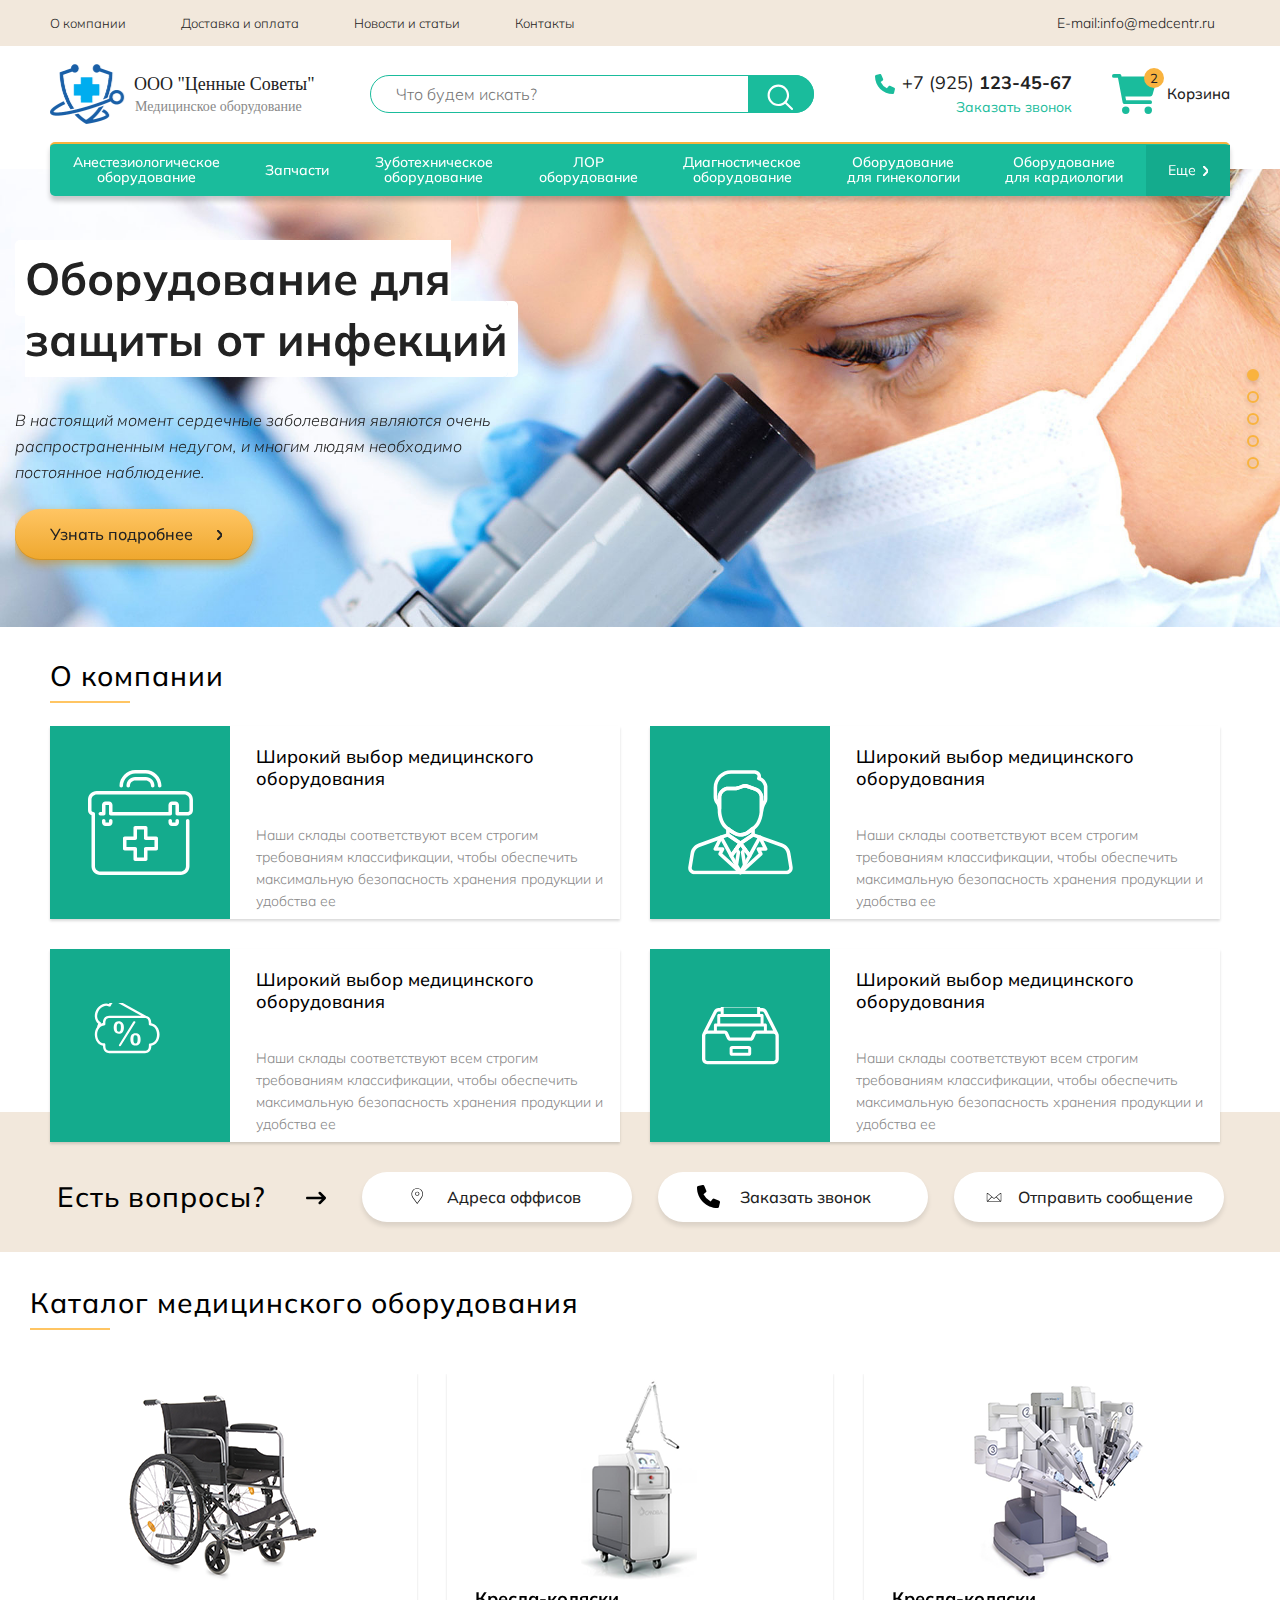
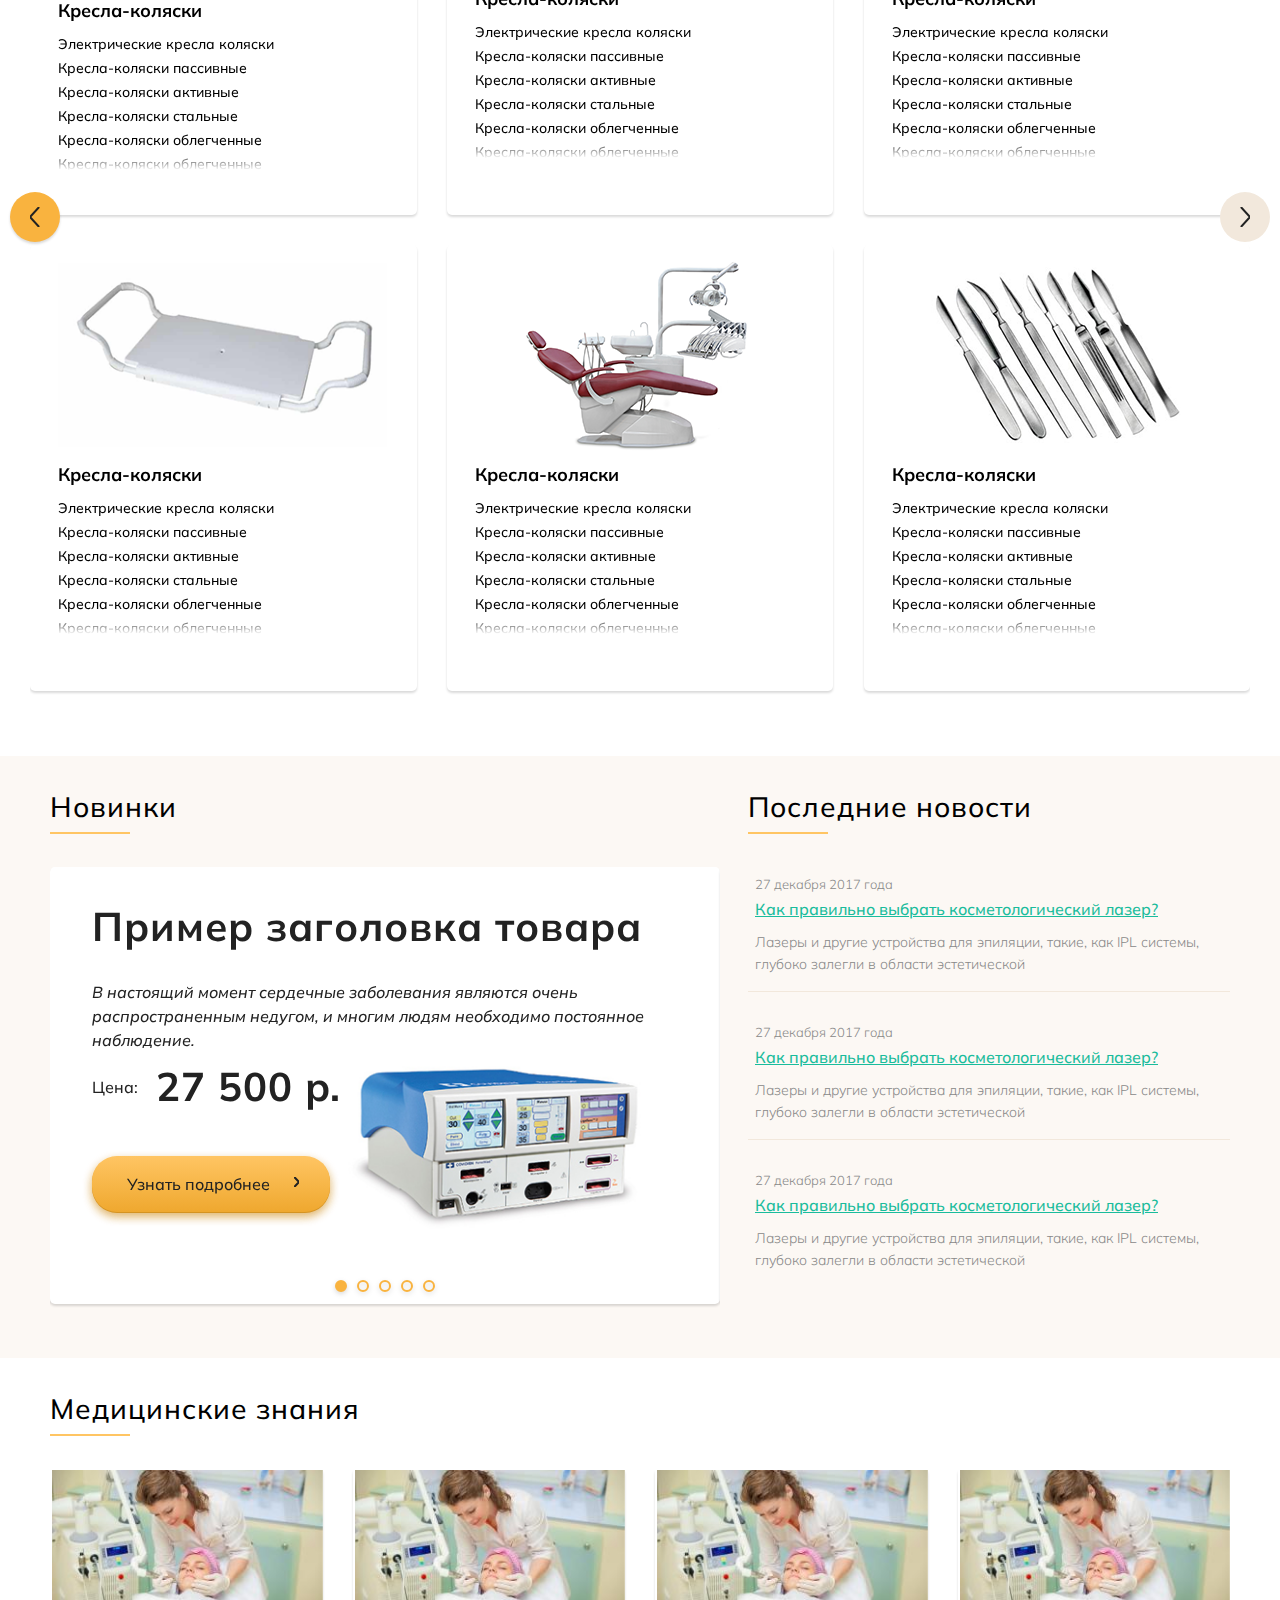
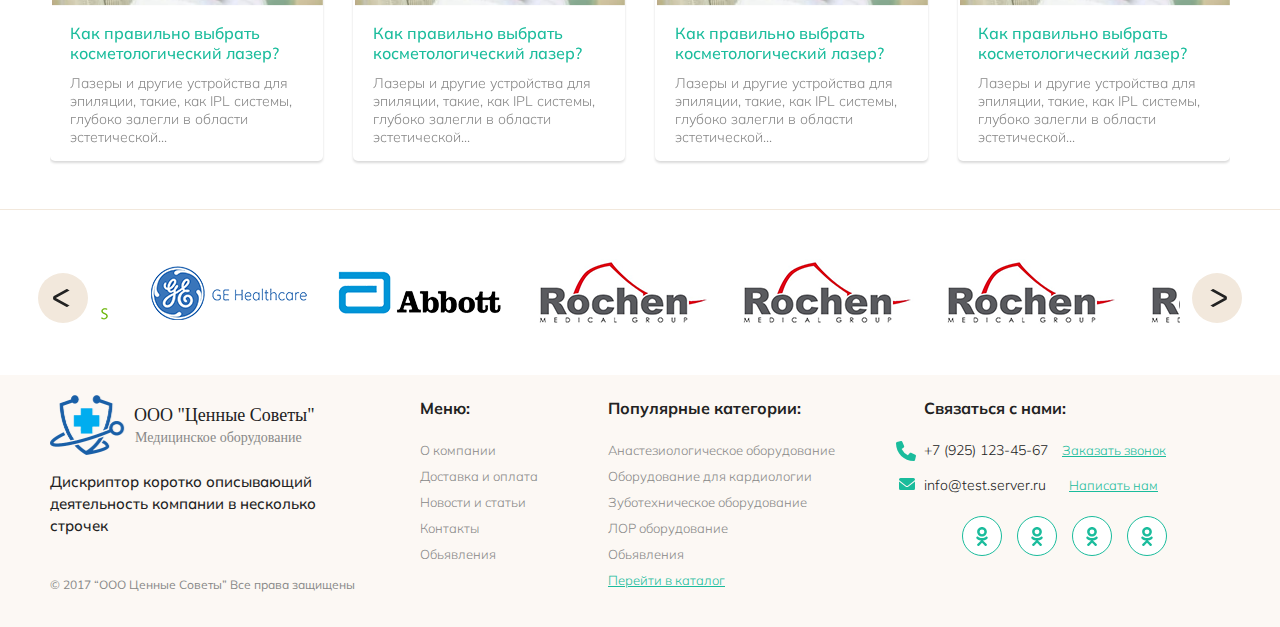
<file: index.html>
<!DOCTYPE html>
<html lang="ru">
  <head>
    <meta charset="UTF-8" />
    <meta http-equiv="X-UA-Compatible" content="IE=edge" />
    <meta name="viewport" content="width=device-width, initial-scale=1.0" />
    <title>medcentre</title>
    <link
      href="https://fonts.googleapis.com/css2?family=Mulish:ital,wght@0,300;0,400;0,500;0,600;1,400&display=swap"
      rel="stylesheet"
    />
    <link
      rel="stylesheet"
      href="https://unpkg.com/swiper/swiper-bundle.min.css"
    />
    <link rel="stylesheet" href="css/style.min.css" />
  </head>

  <body>
    <div class="wrapper">
      <header class="header">
        <div class="header-top">
          <div class="header-top__container container">
            <nav class="header-top__nav">
              <button class="header-top__btn">
                <span></span>
              </button>
              <ul class="header-top__menu menu-top">
                <li class="menu-top__item">
                  <a href="" class="menu-top__link">О компании</a>
                </li>
                <li class="menu-top__item">
                  <a href="" class="menu-top__link">Доставка и оплата</a>
                </li>
                <li class="menu-top__item">
                  <a href="" class="menu-top__link">Новости и статьи</a>
                </li>
                <li class="menu-top__item">
                  <a href="" class="menu-top__link">Контакты</a>
                </li>
              </ul>
            </nav>
            <a
              data-da=".menu-top,535,last"
              href="mailto:info@medcentr.ru"
              class="header-top__email"
              >E-mail:info@medcentr.ru</a
            >

            <div class="header-center__search-all">
              <div class="header-center__search-icon">
                <img src="images/icons/header-search.svg" alt="" />
              </div>
              <div class="header-center__search header-top__search">
                <form class="header-center__form" action="#">
                  <input
                    class="header-center__input"
                    type="text"
                    placeholder="Что будем искать?"
                  />
                  <button class="header-center__btn">
                    <img src="images/icons/search.svg" alt="" />
                  </button>
                </form>
              </div>
            </div>
          </div>
        </div>
        <div class="header-center">
          <div class="header-center__container container">
            <a href="#" class="logo">
              <img src="images/icons/logo.svg" alt="лого" />
            </a>
            <div class="header-center__search">
              <form class="header-center__form" action="#">
                <input
                  class="header-center__input"
                  type="text"
                  placeholder="Что будем искать?"
                />
                <button class="header-center__btn">
                  <img src="images/icons/search.svg" alt="" />
                </button>
              </form>
            </div>
            <div class="header-center__actions actions-header">
              <div
                data-da=".header-top__container, 880"
                class="actions-header__phones"
              >
                <a href="#">
                  <img
                    class="actions-header__img"
                    src="images/icons/phone-2.svg"
                    alt=""
                  />
                </a>
                <a href="tel:79251234567" class="actions-header__phone"
                  >+7 (925) <span>123-45-67</span>
                </a>
                <button class="actions-header__callback" type="button">
                  Заказать звонок
                </button>
              </div>
              <div
                data-da=".header-top__container, 880"
                class="actions-header__cart cart-header"
              >
                <div class="cart-header__icon">
                  <img src="images/icons/cart.svg" alt="" />
                  <span>2</span>
                </div>
                <a href="#" class="cart-header__text">Корзина</a>
              </div>
            </div>
          </div>
        </div>
        <div class="header-bottom">
          <div class="container">
            <div class="header-bottom__inner">
              <div class="header-bottom__info">
                <span>Меню</span>
                <button class="header-bottom__btn">
                  <span></span>
                </button>
              </div>
              <ul class="header-bottom__list">
                <li class="header-bottom__item">
                  <a href="" class="header-bottom__item-link"
                    >Анестезиологическое <br />
                    оборудование</a
                  >
                </li>
                <li class="header-bottom__item">
                  <a class="header-bottom__item-link">Запчасти</a>
                  <ul class="header-bottom__sublist sublist-header">
                    <li class="sublist-header__item">
                      <a href="" class="sublist-header__link"
                        >Для генекологического оборудования</a
                      >
                    </li>
                    <li class="sublist-header__item">
                      <a href="" class="sublist-header__link"
                        >Для медицинской мебели</a
                      >
                    </li>
                    <li class="sublist-header__item sublist-header__item-after">
                      <a class="sublist-header__link"
                        >Для технических средств реабилитации</a
                      >
                      <ul class="sublist-header__sub">
                        <li class="sublist-header__sub-item">
                          <a href="#" class="sublist-header__sub__link"
                            >Для противопролежневых матрацев</a
                          >
                        </li>
                        <li class="sublist-header__sub-item">
                          <a href="#" class="sublist-header__sub__link"
                            >Для кресел инвалидных электрических</a
                          >
                        </li>
                        <li class="sublist-header__sub-item">
                          <a href="#" class="sublist-header__sub__link"
                            >Для кресел-каталок</a
                          >
                        </li>
                        <li class="sublist-header__sub-item">
                          <a href="#" class="sublist-header__sub__link"
                            >Для кресел инвалидных механических</a
                          >
                        </li>
                      </ul>
                    </li>
                    <li class="sublist-header__item sublist-header__item-after">
                      <a class="sublist-header__link"
                        >Для медицинского оборудования</a
                      >
                      <ul class="sublist-header__sub">
                        <li class="sublist-header__sub-item">
                          <a href="#" class="sublist-header__sub__link"
                            >Для противопролежневых матрацев</a
                          >
                        </li>
                        <li class="sublist-header__sub-item">
                          <a href="#" class="sublist-header__sub__link"
                            >Для кресел инвалидных электрических</a
                          >
                        </li>
                        <li class="sublist-header__sub-item">
                          <a href="#" class="sublist-header__sub__link"
                            >Для кресел-каталок</a
                          >
                        </li>
                        <li class="sublist-header__sub-item">
                          <a href="#" class="sublist-header__sub__link"
                            >Для кресел инвалидных механических</a
                          >
                        </li>
                      </ul>
                    </li>
                  </ul>
                </li>
                <li class="header-bottom__item">
                  <a href="" class="header-bottom__item-link"
                    >Зуботехническое <br />
                    оборудование</a
                  >
                </li>
                <li class="header-bottom__item">
                  <a href="" class="header-bottom__item-link"
                    >ЛОР <br />
                    оборудование</a
                  >
                </li>
                <li class="header-bottom__item">
                  <a class="header-bottom__item-link"
                    >Диагностическое <br />
                    оборудование</a
                  >
                  <ul class="header-bottom__sublist sublist-header">
                    <li class="sublist-header__item">
                      <a href="" class="sublist-header__link"
                        >Для генекологического оборудования</a
                      >
                    </li>
                    <li class="sublist-header__item">
                      <a href="" class="sublist-header__link"
                        >Для медицинской мебели</a
                      >
                    </li>
                    <li class="sublist-header__item sublist-header__item-after">
                      <a class="sublist-header__link"
                        >Для технических средств реабилитации</a
                      >
                      <ul class="sublist-header__sub">
                        <li class="sublist-header__sub-item">
                          <a href="#" class="sublist-header__sub__link"
                            >Для противопролежневых матрацев</a
                          >
                        </li>
                        <li class="sublist-header__sub-item">
                          <a href="#" class="sublist-header__sub__link"
                            >Для кресел инвалидных электрических</a
                          >
                        </li>
                        <li class="sublist-header__sub-item">
                          <a href="#" class="sublist-header__sub__link"
                            >Для кресел-каталок</a
                          >
                        </li>
                        <li class="sublist-header__sub-item">
                          <a href="#" class="sublist-header__sub__link"
                            >Для кресел инвалидных механических</a
                          >
                        </li>
                        <li class="sublist-header__sub-item">
                          <a href="#" class="sublist-header__sub__link"
                            >Для кресел инвалидных механических</a
                          >
                        </li>
                      </ul>
                    </li>
                  </ul>
                </li>
                <li class="header-bottom__item">
                  <a href="" class="header-bottom__item-link"
                    >Оборудование <br />
                    для гинекологии</a
                  >
                </li>
                <li class="header-bottom__item">
                  <a href="" class="header-bottom__item-link"
                    >Оборудование <br />
                    для кардиологии</a
                  >
                </li>
              </ul>
              <a href="#" class="header-bottom__link"> Еще </a>
            </div>
          </div>
        </div>
      </header>

      <div class="main">
        <div class="header-content">
          <div class="header-content__container">
            <div class="header-content__slider">
              <div
                class="header-content__slider-item header-content__slider-item__active"
              >
                <h3 class="header-content__title-hide">
                  Оборудование для защиты от инфекций
                </h3>
                <h2 class="header-content__title">
                  <span>Оборудование для защиты от инфекций </span>
                </h2>
                <p class="header-content__text">
                  <img src="images/slider-text-bg.png" alt="" />
                  В настоящий момент сердечные заболевания являются очень
                  распространенным недугом, и многим людям необходимо постоянное
                  наблюдение.
                </p>
                <a href="#" class="header-content__link"> Узнать подробнее </a>
              </div>
              <div class="header-content__slider-item">
                <h2 class="header-content__title">
                  <span>Оборудование для защиты от инфекций </span>
                </h2>
                <p class="header-content__text">
                  В настоящий момент сердечные заболевания являются очень
                  распространенным недугом, и многим людям необходимо постоянное
                  наблюдение.
                </p>
                <a href="#" class="header-content__link"> Узнать подробнее </a>
              </div>
              <div class="header-content__slider-item">
                <h2 class="header-content__title">
                  <span>Оборудование для защиты от инфекций </span>
                </h2>
                <p class="header-content__text">
                  В настоящий момент сердечные заболевания являются очень
                  распространенным недугом, и многим людям необходимо постоянное
                  наблюдение.
                </p>
                <a href="#" class="header-content__link"> Узнать подробнее </a>
              </div>
              <div class="header-content__slider-item">
                <h2 class="header-content__title">
                  <span>Оборудование для защиты от инфекций </span>
                </h2>
                <p class="header-content__text">
                  В настоящий момент сердечные заболевания являются очень
                  распространенным недугом, и многим людям необходимо постоянное
                  наблюдение.
                </p>
                <a href="#" class="header-content__link"> Узнать подробнее </a>
              </div>
              <div class="header-content__slider-item">
                <h2 class="header-content__title">
                  <span>Оборудование для защиты от инфекций </span>
                </h2>
                <p class="header-content__text">
                  В настоящий момент сердечные заболевания являются очень
                  распространенным недугом, и многим людям необходимо постоянное
                  наблюдение.
                </p>
                <a href="#" class="header-content__link"> Узнать подробнее </a>
              </div>
            </div>
          </div>
        </div>

        <div class="about">
          <div class="about__container container">
            <h3 class="about__title title">О компании</h3>
            <div class="about__items">
              <div class="about__item">
                <div class="about__item-img">
                  <img src="images/icons/first-aid-kit.svg" alt="" />
                </div>
                <div class="about__item-info">
                  <h4 class="about__item-title">
                    Широкий выбор медицинского оборудования
                  </h4>
                  <p class="about__item-text">
                    Наши склады соответствуют всем строгим требованиям
                    классификации, чтобы обеспечить максимальную безопасность
                    хранения продукции и удобства ее
                  </p>
                </div>
              </div>
              <div class="about__item">
                <div class="about__item-img">
                  <img src="images/icons/manager.svg" alt="" />
                </div>
                <div class="about__item-info">
                  <h4 class="about__item-title">
                    Широкий выбор медицинского оборудования
                  </h4>
                  <p class="about__item-text">
                    Наши склады соответствуют всем строгим требованиям
                    классификации, чтобы обеспечить максимальную безопасность
                    хранения продукции и удобства ее
                  </p>
                </div>
              </div>
              <div class="about__item">
                <div class="about__item-img">
                  <img src="images/icons/voucher.svg" alt="" />
                </div>
                <div class="about__item-info">
                  <h4 class="about__item-title">
                    Широкий выбор медицинского оборудования
                  </h4>
                  <p class="about__item-text">
                    Наши склады соответствуют всем строгим требованиям
                    классификации, чтобы обеспечить максимальную безопасность
                    хранения продукции и удобства ее
                  </p>
                </div>
              </div>
              <div class="about__item">
                <div class="about__item-img">
                  <img src="images/icons/inbox.svg" alt="" />
                </div>
                <div class="about__item-info">
                  <h4 class="about__item-title">
                    Широкий выбор медицинского оборудования
                  </h4>
                  <p class="about__item-text">
                    Наши склады соответствуют всем строгим требованиям
                    классификации, чтобы обеспечить максимальную безопасность
                    хранения продукции и удобства ее
                  </p>
                </div>
              </div>
            </div>
          </div>
        </div>

        <div class="question">
          <div class="question__container container">
            <span class="question__ask"> Есть вопросы? </span>
            <div class="question__links">
              <a href="#" class="question__link question__link-office"
                >Адреса оффисов</a
              >
              <a href="#" class="question__link question__link-call"
                >Заказать звонок</a
              >
              <a href="#" class="question__link question__link-submit"
                >Отправить сообщение</a
              >
            </div>
          </div>
        </div>

        <section class="catalog">
          <div class="catalog__container">
            <div class="catalog__title title">
              Каталог медицинского оборудования
            </div>
            <div class="swiper mySwiper">
              <div class="swiper-wrapper">
                <div class="swiper-slide">
                  <a href="cart.html" class="catalog__item-inner">
                    <div class="catalog__item-img">
                      <img src="images/slider/1.png" alt="" />
                    </div>
                    <div class="catalog__item-info">
                      <h5 class="catalog__item-title">Кресла-коляски</h5>
                      <ul class="catalog__item-list">
                        <li class="catalog-item__list-item">
                          Электрические кресла коляски
                        </li>
                        <li class="catalog-item__list-item">
                          Кресла-коляски пассивные
                        </li>
                        <li class="catalog-item__list-item">
                          Кресла-коляски активные
                        </li>
                        <li class="catalog-item__list-item">
                          Кресла-коляски стальные
                        </li>
                        <li class="catalog-item__list-item">
                          Кресла-коляски облегченные
                        </li>
                        <li class="catalog-item__list-item">
                          Кресла-коляски облегченные
                        </li>
                        <li class="catalog-item__list-item">
                          Кресла-коляски облегченные
                        </li>
                        <li class="catalog-item__list-item">
                          Кресла-коляски облегченные
                        </li>
                        <li class="catalog-item__list-item">
                          Кресла-коляски облегченные
                        </li>
                        <li class="catalog-item__list-item">
                          Кресла-коляски облегченные
                        </li>
                      </ul>
                    </div>
                  </a>
                </div>
                <div class="swiper-slide">
                  <a href="cart.html" class="catalog__item-inner">
                    <div class="catalog__item-img">
                      <img src="images/slider/2.png" alt="" />
                    </div>
                    <div class="catalog__item-info">
                      <h5 class="catalog__item-title">Кресла-коляски</h5>
                      <ul class="catalog__item-list">
                        <li class="catalog-item__list-item">
                          Электрические кресла коляски
                        </li>
                        <li class="catalog-item__list-item">
                          Кресла-коляски пассивные
                        </li>
                        <li class="catalog-item__list-item">
                          Кресла-коляски активные
                        </li>
                        <li class="catalog-item__list-item">
                          Кресла-коляски стальные
                        </li>
                        <li class="catalog-item__list-item">
                          Кресла-коляски облегченные
                        </li>
                        <li class="catalog-item__list-item">
                          Кресла-коляски облегченные
                        </li>
                        <li class="catalog-item__list-item">
                          Кресла-коляски облегченные
                        </li>
                        <li class="catalog-item__list-item">
                          Кресла-коляски облегченные
                        </li>
                        <li class="catalog-item__list-item">
                          Кресла-коляски облегченные
                        </li>
                        <li class="catalog-item__list-item">
                          Кресла-коляски облегченные
                        </li>
                      </ul>
                    </div>
                  </a>
                </div>
                <div class="swiper-slide">
                  <a href="cart.html" class="catalog__item-inner">
                    <div class="catalog__item-img">
                      <img src="images/slider/3.png" alt="" />
                    </div>
                    <div class="catalog__item-info">
                      <h5 class="catalog__item-title">Кресла-коляски</h5>
                      <ul class="catalog__item-list">
                        <li class="catalog-item__list-item">
                          Электрические кресла коляски
                        </li>
                        <li class="catalog-item__list-item">
                          Кресла-коляски пассивные
                        </li>
                        <li class="catalog-item__list-item">
                          Кресла-коляски активные
                        </li>
                        <li class="catalog-item__list-item">
                          Кресла-коляски стальные
                        </li>
                        <li class="catalog-item__list-item">
                          Кресла-коляски облегченные
                        </li>
                        <li class="catalog-item__list-item">
                          Кресла-коляски облегченные
                        </li>
                        <li class="catalog-item__list-item">
                          Кресла-коляски облегченные
                        </li>
                        <li class="catalog-item__list-item">
                          Кресла-коляски облегченные
                        </li>
                        <li class="catalog-item__list-item">
                          Кресла-коляски облегченные
                        </li>
                        <li class="catalog-item__list-item">
                          Кресла-коляски облегченные
                        </li>
                      </ul>
                    </div>
                  </a>
                </div>
                <div class="swiper-slide">
                  <a href="cart.html" class="catalog__item-inner">
                    <div class="catalog__item-img">
                      <img src="images/slider/4.png" alt="" />
                    </div>
                    <div class="catalog__item-info">
                      <h5 class="catalog__item-title">Кресла-коляски</h5>
                      <ul class="catalog__item-list">
                        <li class="catalog-item__list-item">
                          Электрические кресла коляски
                        </li>
                        <li class="catalog-item__list-item">
                          Кресла-коляски пассивные
                        </li>
                        <li class="catalog-item__list-item">
                          Кресла-коляски активные
                        </li>
                        <li class="catalog-item__list-item">
                          Кресла-коляски стальные
                        </li>
                        <li class="catalog-item__list-item">
                          Кресла-коляски облегченные
                        </li>
                        <li class="catalog-item__list-item">
                          Кресла-коляски облегченные
                        </li>
                        <li class="catalog-item__list-item">
                          Кресла-коляски облегченные
                        </li>
                        <li class="catalog-item__list-item">
                          Кресла-коляски облегченные
                        </li>
                        <li class="catalog-item__list-item">
                          Кресла-коляски облегченные
                        </li>
                        <li class="catalog-item__list-item">
                          Кресла-коляски облегченные
                        </li>
                      </ul>
                    </div>
                  </a>
                </div>
                <div class="swiper-slide">
                  <a href="cart.html" class="catalog__item-inner">
                    <div class="catalog__item-img">
                      <img src="images/slider/5.png" alt="" />
                    </div>
                    <div class="catalog__item-info">
                      <h5 class="catalog__item-title">Кресла-коляски</h5>
                      <ul class="catalog__item-list">
                        <li class="catalog-item__list-item">
                          Электрические кресла коляски
                        </li>
                        <li class="catalog-item__list-item">
                          Кресла-коляски пассивные
                        </li>
                        <li class="catalog-item__list-item">
                          Кресла-коляски активные
                        </li>
                        <li class="catalog-item__list-item">
                          Кресла-коляски стальные
                        </li>
                        <li class="catalog-item__list-item">
                          Кресла-коляски облегченные
                        </li>
                        <li class="catalog-item__list-item">
                          Кресла-коляски облегченные
                        </li>
                        <li class="catalog-item__list-item">
                          Кресла-коляски облегченные
                        </li>
                        <li class="catalog-item__list-item">
                          Кресла-коляски облегченные
                        </li>
                        <li class="catalog-item__list-item">
                          Кресла-коляски облегченные
                        </li>
                        <li class="catalog-item__list-item">
                          Кресла-коляски облегченные
                        </li>
                      </ul>
                    </div>
                  </a>
                </div>
                <div class="swiper-slide">
                  <a href="cart.html" class="catalog__item-inner">
                    <div class="catalog__item-img">
                      <img src="images/slider/6.png" alt="" />
                    </div>
                    <div class="catalog__item-info">
                      <h5 class="catalog__item-title">Кресла-коляски</h5>
                      <ul class="catalog__item-list">
                        <li class="catalog-item__list-item">
                          Электрические кресла коляски
                        </li>
                        <li class="catalog-item__list-item">
                          Кресла-коляски пассивные
                        </li>
                        <li class="catalog-item__list-item">
                          Кресла-коляски активные
                        </li>
                        <li class="catalog-item__list-item">
                          Кресла-коляски стальные
                        </li>
                        <li class="catalog-item__list-item">
                          Кресла-коляски облегченные
                        </li>
                        <li class="catalog-item__list-item">
                          Кресла-коляски облегченные
                        </li>
                        <li class="catalog-item__list-item">
                          Кресла-коляски облегченные
                        </li>
                        <li class="catalog-item__list-item">
                          Кресла-коляски облегченные
                        </li>
                        <li class="catalog-item__list-item">
                          Кресла-коляски облегченные
                        </li>
                        <li class="catalog-item__list-item">
                          Кресла-коляски облегченные
                        </li>
                      </ul>
                    </div>
                  </a>
                </div>
                <div class="swiper-slide">
                  <a href="cart.html" class="catalog__item-inner">
                    <div class="catalog__item-img">
                      <img src="images/slider/1.png" alt="" />
                    </div>
                    <div class="catalog__item-info">
                      <h5 class="catalog__item-title">Кресла-коляски</h5>
                      <ul class="catalog__item-list">
                        <li class="catalog-item__list-item">
                          Электрические кресла коляски
                        </li>
                        <li class="catalog-item__list-item">
                          Кресла-коляски пассивные
                        </li>
                        <li class="catalog-item__list-item">
                          Кресла-коляски активные
                        </li>
                        <li class="catalog-item__list-item">
                          Кресла-коляски стальные
                        </li>
                        <li class="catalog-item__list-item">
                          Кресла-коляски облегченные
                        </li>
                        <li class="catalog-item__list-item">
                          Кресла-коляски облегченные
                        </li>
                        <li class="catalog-item__list-item">
                          Кресла-коляски облегченные
                        </li>
                        <li class="catalog-item__list-item">
                          Кресла-коляски облегченные
                        </li>
                        <li class="catalog-item__list-item">
                          Кресла-коляски облегченные
                        </li>
                        <li class="catalog-item__list-item">
                          Кресла-коляски облегченные
                        </li>
                      </ul>
                    </div>
                  </a>
                </div>
                <div class="swiper-slide">
                  <a href="cart.html" class="catalog__item-inner">
                    <div class="catalog__item-img">
                      <img src="images/slider/1.png" alt="" />
                    </div>
                    <div class="catalog__item-info">
                      <h5 class="catalog__item-title">Кресла-коляски</h5>
                      <ul class="catalog__item-list">
                        <li class="catalog-item__list-item">
                          Электрические кресла коляски
                        </li>
                        <li class="catalog-item__list-item">
                          Кресла-коляски пассивные
                        </li>
                        <li class="catalog-item__list-item">
                          Кресла-коляски активные
                        </li>
                        <li class="catalog-item__list-item">
                          Кресла-коляски стальные
                        </li>
                        <li class="catalog-item__list-item">
                          Кресла-коляски облегченные
                        </li>
                        <li class="catalog-item__list-item">
                          Кресла-коляски облегченные
                        </li>
                        <li class="catalog-item__list-item">
                          Кресла-коляски облегченные
                        </li>
                        <li class="catalog-item__list-item">
                          Кресла-коляски облегченные
                        </li>
                        <li class="catalog-item__list-item">
                          Кресла-коляски облегченные
                        </li>
                        <li class="catalog-item__list-item">
                          Кресла-коляски облегченные
                        </li>
                      </ul>
                    </div>
                  </a>
                </div>
                <div class="swiper-slide">
                  <a href="cart.html" class="catalog__item-inner">
                    <div class="catalog__item-img">
                      <img src="images/slider/1.png" alt="" />
                    </div>
                    <div class="catalog__item-info">
                      <h5 class="catalog__item-title">Кресла-коляски</h5>
                      <ul class="catalog__item-list">
                        <li class="catalog-item__list-item">
                          Электрические кресла коляски
                        </li>
                        <li class="catalog-item__list-item">
                          Кресла-коляски пассивные
                        </li>
                        <li class="catalog-item__list-item">
                          Кресла-коляски активные
                        </li>
                        <li class="catalog-item__list-item">
                          Кресла-коляски стальные
                        </li>
                        <li class="catalog-item__list-item">
                          Кресла-коляски облегченные
                        </li>
                        <li class="catalog-item__list-item">
                          Кресла-коляски облегченные
                        </li>
                        <li class="catalog-item__list-item">
                          Кресла-коляски облегченные
                        </li>
                        <li class="catalog-item__list-item">
                          Кресла-коляски облегченные
                        </li>
                        <li class="catalog-item__list-item">
                          Кресла-коляски облегченные
                        </li>
                        <li class="catalog-item__list-item">
                          Кресла-коляски облегченные
                        </li>
                      </ul>
                    </div>
                  </a>
                </div>
                <div class="swiper-pagination"></div>
              </div>
            </div>
            <div class="swiper-navigation">
              <button class="swiperPrev swiper-button-prev" id="swiperPrev">
                <img src="images/icons/slider-arrow-prev.svg" alt="" />
              </button>
              <button class="swiperNext swiper-button-next" id="swiperNext">
                <img src="images/icons/slider-arrow-next.svg" alt="" />
              </button>
            </div>
          </div>
        </section>

        <section class="news">
          <div class="news__container container">
            <div class="news__content content-news">
              <h3 class="news__title title">Новинки</h3>
              <div class="content-news__slider slider-news">
                <div class="slider-news__item">
                  <div class="slider-news__item-desc news-item-desc">
                    <h4 class="news-item-desc__title">
                      Пример заголовка товара
                    </h4>
                    <p class="news-item-desc__text">
                      В настоящий момент сердечные заболевания являются очень
                      распространенным недугом, и многим людям необходимо
                      постоянное наблюдение.
                    </p>
                  </div>
                  <div class="slider-news__item-info news-item-info">
                    <div class="news-item-info__desc">
                      <div class="news-item-info__price">
                        <p>Цена:</p>
                        <span>27 500 р.</span>
                      </div>
                      <button class="news-item-info__btn header-content__link">
                        Узнать подробнее
                      </button>
                    </div>
                    <div class="news-item-info__img">
                      <img src="images/slider-news/1.png" alt="" />
                    </div>
                  </div>
                </div>
                <div class="slider-news__item">
                  <div class="slider-news__item-desc news-item-desc">
                    <h4 class="news-item-desc__title">
                      Пример заголовка товара
                    </h4>
                    <p class="news-item-desc__text">
                      В настоящий момент сердечные заболевания являются очень
                      распространенным недугом, и многим людям необходимо
                      постоянное наблюдение.
                    </p>
                  </div>
                  <div class="slider-news__item-info news-item-info">
                    <div class="news-item-info__desc">
                      <div class="news-item-info__price">
                        <p>Цена:</p>
                        <span>27 500 р.</span>
                      </div>
                      <button class="news-item-info__btn header-content__link">
                        Узнать подробнее
                      </button>
                    </div>
                    <div class="news-item-info__img">
                      <img src="images/slider-news/1.png" alt="" />
                    </div>
                  </div>
                </div>
                <div class="slider-news__item">
                  <div class="slider-news__item-desc news-item-desc">
                    <h4 class="news-item-desc__title">
                      Пример заголовка товара
                    </h4>
                    <p class="news-item-desc__text">
                      В настоящий момент сердечные заболевания являются очень
                      распространенным недугом, и многим людям необходимо
                      постоянное наблюдение.
                    </p>
                  </div>
                  <div class="slider-news__item-info news-item-info">
                    <div class="news-item-info__desc">
                      <div class="news-item-info__price">
                        <p>Цена:</p>
                        <span>27 500 р.</span>
                      </div>
                      <button class="news-item-info__btn header-content__link">
                        Узнать подробнее
                      </button>
                    </div>
                    <div class="news-item-info__img">
                      <img src="images/slider-news/1.png" alt="" />
                    </div>
                  </div>
                </div>
                <div class="slider-news__item">
                  <div class="slider-news__item-desc news-item-desc">
                    <h4 class="news-item-desc__title">
                      Пример заголовка товара
                    </h4>
                    <p class="news-item-desc__text">
                      В настоящий момент сердечные заболевания являются очень
                      распространенным недугом, и многим людям необходимо
                      постоянное наблюдение.
                    </p>
                  </div>
                  <div class="slider-news__item-info news-item-info">
                    <div class="news-item-info__desc">
                      <div class="news-item-info__price">
                        <p>Цена:</p>
                        <span>27 500 р.</span>
                      </div>
                      <button class="news-item-info__btn header-content__link">
                        Узнать подробнее
                      </button>
                    </div>
                    <div class="news-item-info__img">
                      <img src="images/slider-news/1.png" alt="" />
                    </div>
                  </div>
                </div>
                <div class="slider-news__item">
                  <div class="slider-news__item-desc news-item-desc">
                    <h4 class="news-item-desc__title">
                      Пример заголовка товара
                    </h4>
                    <p class="news-item-desc__text">
                      В настоящий момент сердечные заболевания являются очень
                      распространенным недугом, и многим людям необходимо
                      постоянное наблюдение.
                    </p>
                  </div>
                  <div class="slider-news__item-info news-item-info">
                    <div class="news-item-info__desc">
                      <div class="news-item-info__price">
                        <p>Цена:</p>
                        <span>27 500 р.</span>
                      </div>
                      <button class="news-item-info__btn header-content__link">
                        Узнать подробнее
                      </button>
                    </div>
                    <div class="news-item-info__img">
                      <img src="images/slider-news/1.png" alt="" />
                    </div>
                  </div>
                </div>
              </div>
            </div>
            <div class="news__articles articles-news">
              <div class="articles-news__items">
                <h4 class="articles-news__title title">Последние новости</h4>
                <div class="articles-news__item articles-item">
                  <div class="articles-item__date">27 декабря 2017 года</div>
                  <a href="#" class="articles-item__title">
                    Как правильно выбрать косметологический лазер?
                  </a>
                  <p class="articles-item__text">
                    Лазеры и другие устройства для эпиляции, такие, как IPL
                    системы, глубоко залегли в области эстетической
                  </p>
                </div>
                <div class="articles-news__item articles-item">
                  <div class="articles-item__date">27 декабря 2017 года</div>
                  <a href="#" class="articles-item__title">
                    Как правильно выбрать косметологический лазер?
                  </a>
                  <p class="articles-item__text">
                    Лазеры и другие устройства для эпиляции, такие, как IPL
                    системы, глубоко залегли в области эстетической
                  </p>
                </div>
                <div class="articles-news__item articles-item">
                  <div class="articles-item__date">27 декабря 2017 года</div>
                  <a href="#" class="articles-item__title">
                    Как правильно выбрать косметологический лазер?
                  </a>
                  <p class="articles-item__text">
                    Лазеры и другие устройства для эпиляции, такие, как IPL
                    системы, глубоко залегли в области эстетической
                  </p>
                </div>
              </div>
            </div>
          </div>
        </section>

        <div class="know">
          <div class="know__container container">
            <h4 class="know__title title">Медицинские знания</h4>

            <div class="know__slider swiper">
              <div class="know__slider-wrapper swiper-wrapper">
                <div class="know__item swiper-slide">
                  <div
                    class="know__item-img"
                    style="background-image: url(images/know/bg-2.png)"
                  ></div>
                  <div class="know__item-info">
                    <a class="know__item-info__title" href="#">
                      Как правильно выбрать косметологический лазер?
                    </a>
                    <p class="know__item-info__text">
                      Лазеры и другие устройства для эпиляции, такие, как IPL
                      системы, глубоко залегли в области эстетической...
                    </p>
                  </div>
                </div>
                <div class="know__item swiper-slide">
                  <div
                    class="know__item-img"
                    style="background-image: url(images/know/bg-2.png)"
                  ></div>
                  <div class="know__item-info">
                    <a class="know__item-info__title" href="#">
                      Как правильно выбрать косметологический лазер?
                    </a>
                    <p class="know__item-info__text">
                      Лазеры и другие устройства для эпиляции, такие, как IPL
                      системы, глубоко залегли в области эстетической...
                    </p>
                  </div>
                </div>
                <div class="know__item swiper-slide">
                  <div
                    class="know__item-img"
                    style="background-image: url(images/know/bg-2.png)"
                  ></div>
                  <div class="know__item-info">
                    <a class="know__item-info__title" href="#">
                      Как правильно выбрать косметологический лазер?
                    </a>
                    <p class="know__item-info__text">
                      Лазеры и другие устройства для эпиляции, такие, как IPL
                      системы, глубоко залегли в области эстетической...
                    </p>
                  </div>
                </div>
                <div class="know__item swiper-slide">
                  <div
                    class="know__item-img"
                    style="background-image: url(images/know/bg-2.png)"
                  ></div>
                  <div class="know__item-info">
                    <a class="know__item-info__title" href="#">
                      Как правильно выбрать косметологический лазер?
                    </a>
                    <p class="know__item-info__text">
                      Лазеры и другие устройства для эпиляции, такие, как IPL
                      системы, глубоко залегли в области эстетической...
                    </p>
                  </div>
                </div>
              </div>
              <div class="know__dots"></div>
            </div>
          </div>
        </div>

        <div class="marks">
          <div class="marks__container">
            <div class="container">
              <div class="marks__slider slider-marks">
                <div class="slider-marks__item">
                  <img src="images/marks/1.png" alt="" />
                </div>
                <div class="slider-marks__item">
                  <img src="images/marks/2.png" alt="" />
                </div>
                <div class="slider-marks__item">
                  <img src="images/marks/3.png" alt="" />
                </div>
                <div class="slider-marks__item">
                  <img src="images/marks/4.png" alt="" />
                </div>
                <div class="slider-marks__item">
                  <img src="images/marks/5.png" alt="" />
                </div>
                <div class="slider-marks__item">
                  <img src="images/marks/6.png" alt="" />
                </div>
                <div class="slider-marks__item">
                  <img src="images/marks/1.png" alt="" />
                </div>
                <div class="slider-marks__item">
                  <img src="images/marks/1.png" alt="" />
                </div>
                <div class="slider-marks__item">
                  <img src="images/marks/1.png" alt="" />
                </div>
              </div>
            </div>
          </div>
        </div>
      </div>

      <footer class="footer">
        <div class="footer__container container">
          <div class="footer__desc">
            <a href="#" class="footer__logo">
              <img src="images/icons/logo.svg" alt="" />
            </a>
            <p class="footer__desc-text">
              Дискриптор коротко описывающий деятельность компании в несколько
              строчек
            </p>
            <span class="footer__desc-copyright"
              >© 2017 “ООО Ценные Советы” Все права защищены</span
            >
          </div>

          <div class="footer__list footer__list-first">
            <h4 class="footer__list-title footer__title footer__title-after">
              Меню:
            </h4>
            <ul class="footer__sublist list-footer">
              <li class="list-footer__item">
                <a href="#" class="list-footer__link">О компании</a>
              </li>
              <li class="list-footer__item">
                <a href="#" class="list-footer__link">Доставка и оплата</a>
              </li>
              <li class="list-footer__item">
                <a href="#" class="list-footer__link">Новости и статьи</a>
              </li>
              <li class="list-footer__item">
                <a href="#" class="list-footer__link">Контакты</a>
              </li>
              <li class="list-footer__item">
                <a href="#" class="list-footer__link">Обьявления</a>
              </li>
            </ul>
          </div>
          <div class="footer__list">
            <h4 class="footer__list-title footer__title footer__title-after">
              Популярные категории:
            </h4>
            <ul class="footer__sublist list-footer">
              <li class="list-footer__item">
                <a href="#" class="list-footer__link"
                  >Анастезиологическое оборудование</a
                >
              </li>
              <li class="list-footer__item">
                <a href="#" class="list-footer__link"
                  >Оборудование для кардиологии</a
                >
              </li>
              <li class="list-footer__item">
                <a href="#" class="list-footer__link"
                  >Зуботехническое оборудование</a
                >
              </li>
              <li class="list-footer__item">
                <a href="#" class="list-footer__link">ЛОР оборудование</a>
              </li>
              <li class="list-footer__item">
                <a href="#" class="list-footer__link">Обьявления</a>
              </li>
            </ul>
            <a href="" class="footer__list-link"> Перейти в каталог </a>
          </div>

          <div class="footer__feedback feedback-footer">
            <h4 class="feedback-footer__title footer__title">
              Связаться с нами:
            </h4>
            <div class="feedback-footer__phone">
              <span class="phone-feedback"> +7 (925) 123-45-67 </span>
              <a href="tell:79251234567" class="phone-feedback__link">
                Заказать звонок
              </a>
            </div>
            <div class="feedback-footer__mail">
              <span class="mail-feedback"> info@test.server.ru </span>
              <a href="mailto:info@test.server.ru" class="mail-feedback__link">
                Написать нам
              </a>
            </div>
            <div class="feedback-footer__social">
              <a href="" class="feedback-footer__social-item">
                <img
                  src="images/icons/social/od.svg"
                  alt="одноклассники"
                  class="feedback-footer__social-img"
                />
              </a>
              <a href="" class="feedback-footer__social-item">
                <img
                  src="images/icons/social/od.svg"
                  alt="вконтакте"
                  class="feedback-footer__social-img"
                />
              </a>
              <a href="" class="feedback-footer__social-item">
                <img
                  src="images/icons/social/od.svg"
                  alt="фейсбук"
                  class="feedback-footer__social-img"
                />
              </a>
              <a href="" class="feedback-footer__social-item">
                <img
                  src="images/icons/social/od.svg"
                  alt="гугл плюс"
                  class="feedback-footer__social-img"
                />
              </a>
            </div>
          </div>
        </div>
      </footer>
    </div>

    <script src="js/main.min.js"></script>
  </body>
</html>
</file>
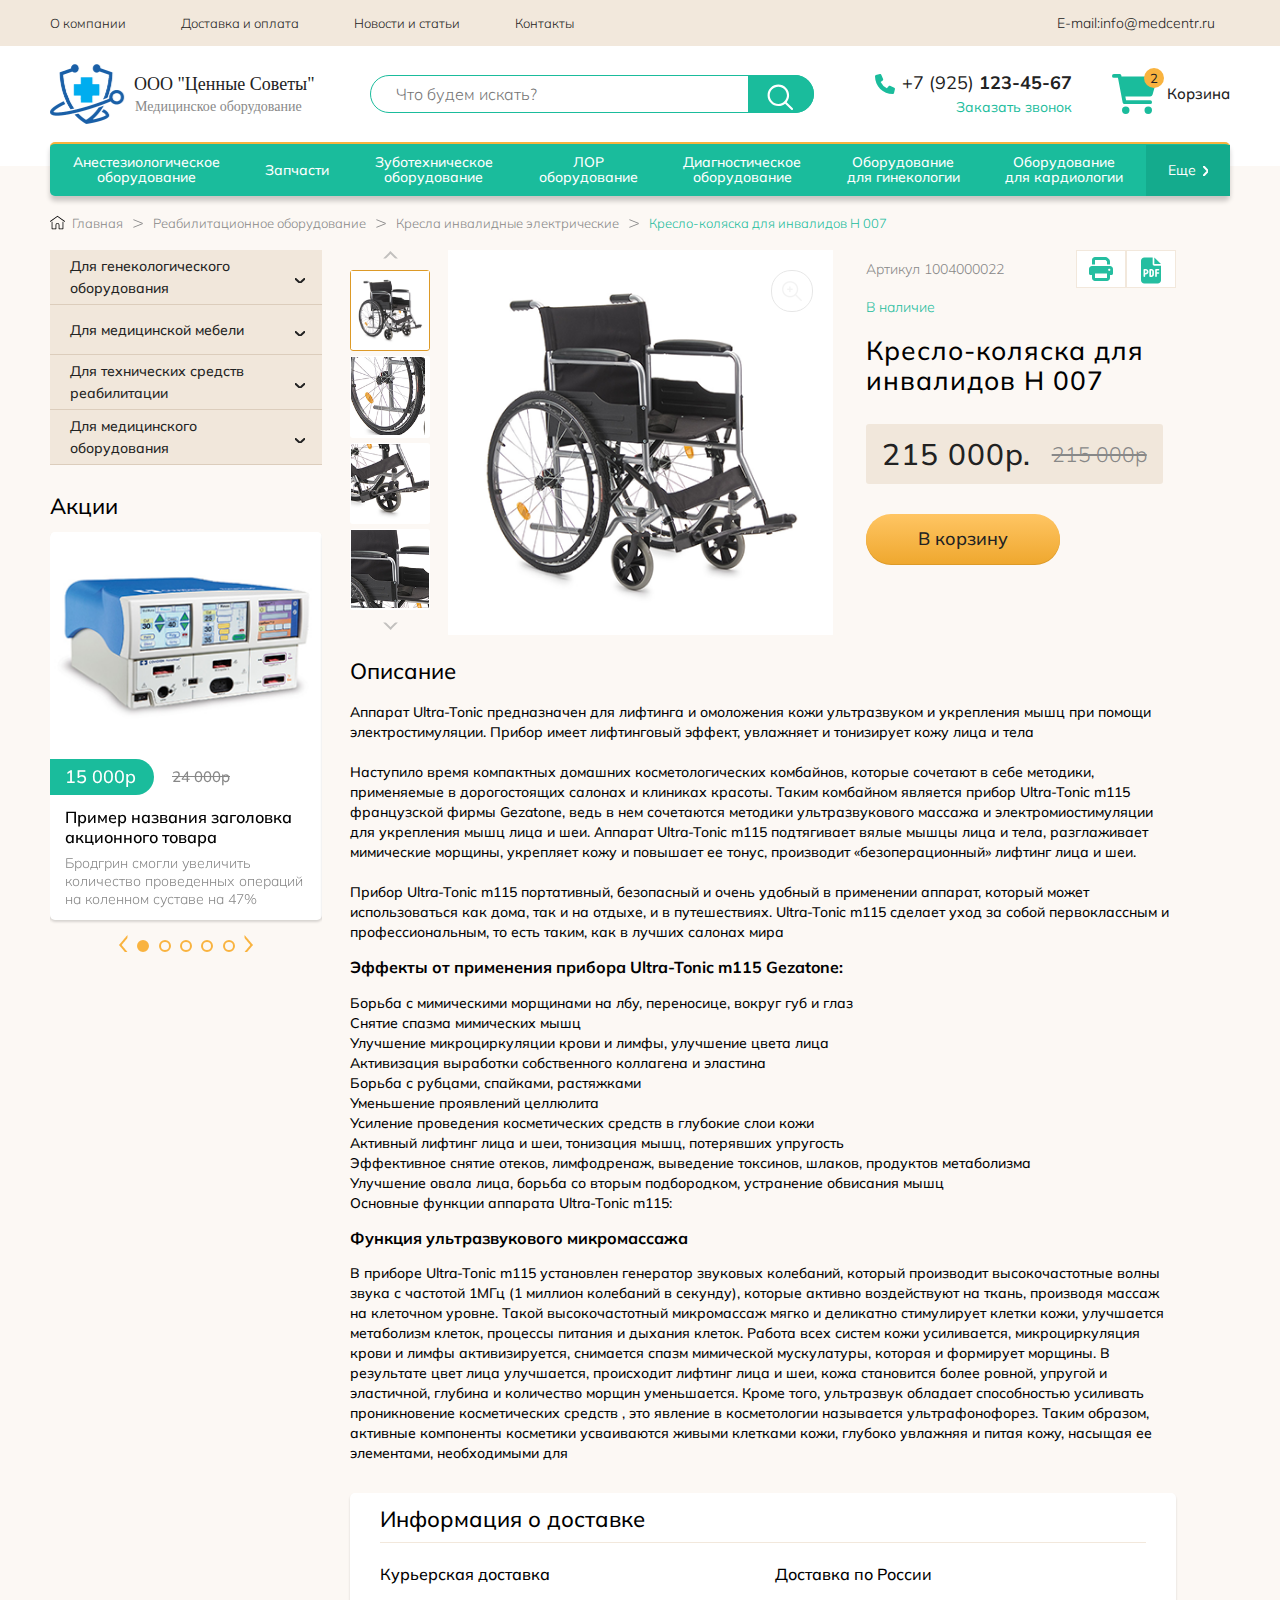
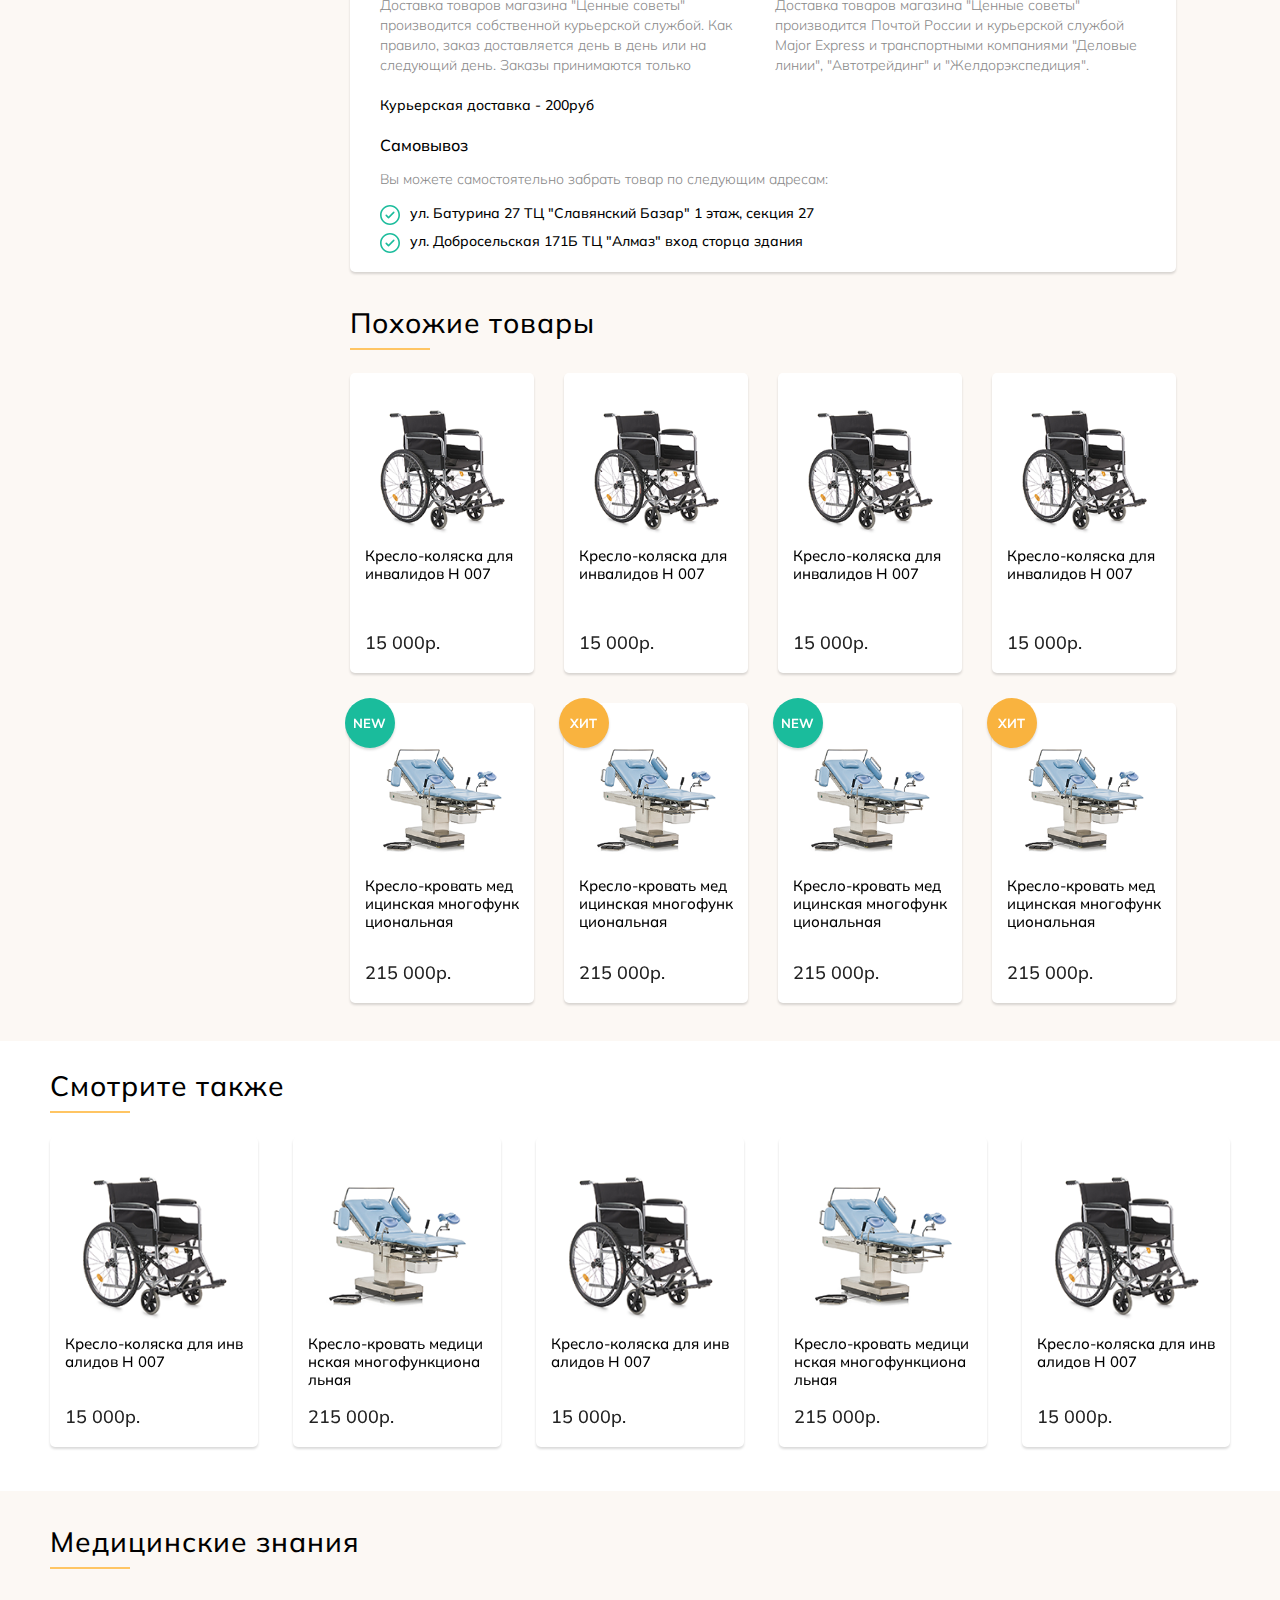
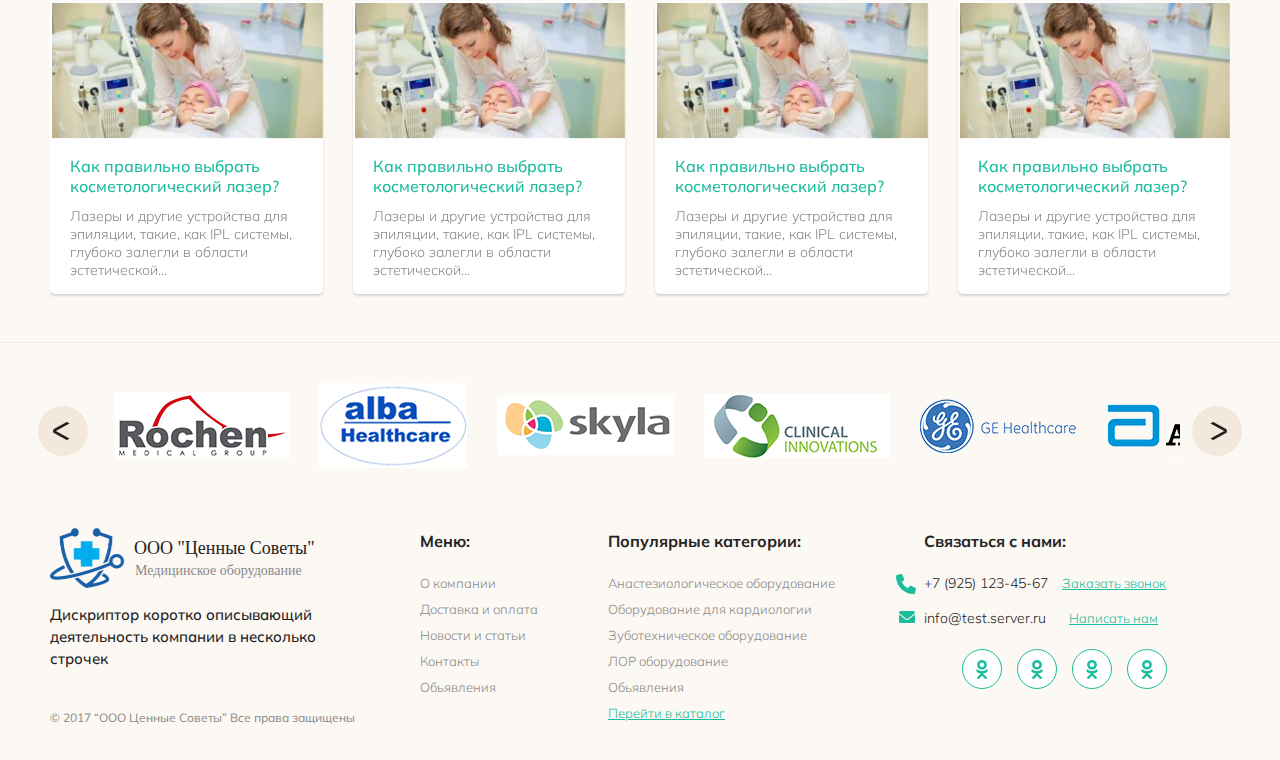
<file: cart.html>
<!DOCTYPE html>
<html lang="ru">
  <head>
    <meta charset="UTF-8" />
    <meta http-equiv="X-UA-Compatible" content="IE=edge" />
    <meta name="viewport" content="width=device-width, initial-scale=1.0" />
    <title>cart</title>
    <link
      href="https://fonts.googleapis.com/css2?family=Mulish:ital,wght@0,300;0,400;0,500;0,600;1,400&display=swap"
      rel="stylesheet"
    />
    <link
      rel="stylesheet"
      href="https://unpkg.com/swiper/swiper-bundle.min.css"
    />
    <link rel="stylesheet" href="css/style.min.css" />
  </head>
  <body>
    <div class="wrapper">
      <header class="header">
        <div class="header-top">
          <div class="header-top__container container">
            <nav class="header-top__nav">
              <button class="header-top__btn">
                <span></span>
              </button>
              <ul class="header-top__menu menu-top">
                <li class="menu-top__item">
                  <a href="" class="menu-top__link">О компании</a>
                </li>
                <li class="menu-top__item">
                  <a href="" class="menu-top__link">Доставка и оплата</a>
                </li>
                <li class="menu-top__item">
                  <a href="" class="menu-top__link">Новости и статьи</a>
                </li>
                <li class="menu-top__item">
                  <a href="" class="menu-top__link">Контакты</a>
                </li>
              </ul>
            </nav>
            <a
              data-da=".menu-top,535,last"
              href="mailto:info@medcentr.ru"
              class="header-top__email"
              >E-mail:info@medcentr.ru</a
            >

            <div class="header-center__search-all">
              <div class="header-center__search-icon">
                <img src="images/icons/header-search.svg" alt="" />
              </div>
              <div class="header-center__search header-top__search">
                <form class="header-center__form" action="#">
                  <input
                    class="header-center__input"
                    type="text"
                    placeholder="Что будем искать?"
                  />
                  <button class="header-center__btn">
                    <img src="images/icons/search.svg" alt="" />
                  </button>
                </form>
              </div>
            </div>
          </div>
        </div>
        <div class="header-center">
          <div class="header-center__container container">
            <a href="#" class="logo">
              <img src="images/icons/logo.svg" alt="лого" />
            </a>
            <div class="header-center__search">
              <form class="header-center__form" action="#">
                <input
                  class="header-center__input"
                  type="text"
                  placeholder="Что будем искать?"
                />
                <button class="header-center__btn">
                  <img src="images/icons/search.svg" alt="" />
                </button>
              </form>
            </div>
            <div class="header-center__actions actions-header">
              <div
                data-da=".header-top__container, 880"
                class="actions-header__phones"
              >
                <a href="#">
                  <img
                    class="actions-header__img"
                    src="images/icons/phone-2.svg"
                    alt=""
                  />
                </a>
                <a href="tel:79251234567" class="actions-header__phone"
                  >+7 (925) <span>123-45-67</span>
                </a>
                <button class="actions-header__callback" type="button">
                  Заказать звонок
                </button>
              </div>
              <div
                data-da=".header-top__container, 880"
                class="actions-header__cart cart-header"
              >
                <div class="cart-header__icon">
                  <img src="images/icons/cart.svg" alt="" />
                  <span>2</span>
                </div>
                <a href="#" class="cart-header__text">Корзина</a>
              </div>
            </div>
          </div>
        </div>
        <div class="header-bottom">
          <div class="container">
            <div class="header-bottom__inner">
              <div class="header-bottom__info">
                <span>Меню</span>
                <button class="header-bottom__btn">
                  <span></span>
                </button>
              </div>
              <ul class="header-bottom__list">
                <li class="header-bottom__item">
                  <a href="" class="header-bottom__item-link"
                    >Анестезиологическое <br />
                    оборудование</a
                  >
                </li>
                <li class="header-bottom__item">
                  <a class="header-bottom__item-link">Запчасти</a>
                  <ul class="header-bottom__sublist sublist-header">
                    <li class="sublist-header__item">
                      <a href="" class="sublist-header__link"
                        >Для генекологического оборудования</a
                      >
                    </li>
                    <li class="sublist-header__item">
                      <a href="" class="sublist-header__link"
                        >Для медицинской мебели</a
                      >
                    </li>
                    <li class="sublist-header__item sublist-header__item-after">
                      <a class="sublist-header__link"
                        >Для технических средств реабилитации</a
                      >
                      <ul class="sublist-header__sub">
                        <li class="sublist-header__sub-item">
                          <a href="#" class="sublist-header__sub__link"
                            >Для противопролежневых матрацев</a
                          >
                        </li>
                        <li class="sublist-header__sub-item">
                          <a href="#" class="sublist-header__sub__link"
                            >Для кресел инвалидных электрических</a
                          >
                        </li>
                        <li class="sublist-header__sub-item">
                          <a href="#" class="sublist-header__sub__link"
                            >Для кресел-каталок</a
                          >
                        </li>
                        <li class="sublist-header__sub-item">
                          <a href="#" class="sublist-header__sub__link"
                            >Для кресел инвалидных механических</a
                          >
                        </li>
                      </ul>
                    </li>
                    <li class="sublist-header__item sublist-header__item-after">
                      <a class="sublist-header__link"
                        >Для медицинского оборудования</a
                      >
                      <ul class="sublist-header__sub">
                        <li class="sublist-header__sub-item">
                          <a href="#" class="sublist-header__sub__link"
                            >Для противопролежневых матрацев</a
                          >
                        </li>
                        <li class="sublist-header__sub-item">
                          <a href="#" class="sublist-header__sub__link"
                            >Для кресел инвалидных электрических</a
                          >
                        </li>
                        <li class="sublist-header__sub-item">
                          <a href="#" class="sublist-header__sub__link"
                            >Для кресел-каталок</a
                          >
                        </li>
                        <li class="sublist-header__sub-item">
                          <a href="#" class="sublist-header__sub__link"
                            >Для кресел инвалидных механических</a
                          >
                        </li>
                      </ul>
                    </li>
                  </ul>
                </li>
                <li class="header-bottom__item">
                  <a href="" class="header-bottom__item-link"
                    >Зуботехническое <br />
                    оборудование</a
                  >
                </li>
                <li class="header-bottom__item">
                  <a href="" class="header-bottom__item-link"
                    >ЛОР <br />
                    оборудование</a
                  >
                </li>
                <li class="header-bottom__item">
                  <a class="header-bottom__item-link"
                    >Диагностическое <br />
                    оборудование</a
                  >
                  <ul class="header-bottom__sublist sublist-header">
                    <li class="sublist-header__item">
                      <a href="" class="sublist-header__link"
                        >Для генекологического оборудования</a
                      >
                    </li>
                    <li class="sublist-header__item">
                      <a href="" class="sublist-header__link"
                        >Для медицинской мебели</a
                      >
                    </li>
                    <li class="sublist-header__item sublist-header__item-after">
                      <a class="sublist-header__link"
                        >Для технических средств реабилитации</a
                      >
                      <ul class="sublist-header__sub">
                        <li class="sublist-header__sub-item">
                          <a href="#" class="sublist-header__sub__link"
                            >Для противопролежневых матрацев</a
                          >
                        </li>
                        <li class="sublist-header__sub-item">
                          <a href="#" class="sublist-header__sub__link"
                            >Для кресел инвалидных электрических</a
                          >
                        </li>
                        <li class="sublist-header__sub-item">
                          <a href="#" class="sublist-header__sub__link"
                            >Для кресел-каталок</a
                          >
                        </li>
                        <li class="sublist-header__sub-item">
                          <a href="#" class="sublist-header__sub__link"
                            >Для кресел инвалидных механических</a
                          >
                        </li>
                        <li class="sublist-header__sub-item">
                          <a href="#" class="sublist-header__sub__link"
                            >Для кресел инвалидных механических</a
                          >
                        </li>
                      </ul>
                    </li>
                  </ul>
                </li>
                <li class="header-bottom__item">
                  <a href="" class="header-bottom__item-link"
                    >Оборудование <br />
                    для гинекологии</a
                  >
                </li>
                <li class="header-bottom__item">
                  <a href="" class="header-bottom__item-link"
                    >Оборудование <br />
                    для кардиологии</a
                  >
                </li>
              </ul>
              <a href="#" class="header-bottom__link"> Еще </a>
            </div>
          </div>
        </div>
      </header>
      <div class="main main__cart">
        <div class="breadcrumbs">
          <div class="breadcrumbs__container container">
            <ul class="breadcrumbs__list">
              <li class="breadcrumbs__list-item">
                <a href="#" class="breadcrumbs__list-link">Главная</a>
              </li>
              <li class="breadcrumbs__list-item">
                <a href="#" class="breadcrumbs__list-link"
                  >Реабилитационное оборудование</a
                >
              </li>
              <li class="breadcrumbs__list-item">
                <a href="#" class="breadcrumbs__list-link"
                  >Кресла инвалидные электрические</a
                >
              </li>
              <li class="breadcrumbs__list-item">
                <span class="breadcrumbs__list-link">
                  Кресло-коляска для инвалидов H 007
                </span>
              </li>
            </ul>
          </div>
        </div>

        <section class="content">
          <div class="container content__container">
            <div class="content__side side-content">
              <div class="side-content__items">
                <div class="side-content__items-main">Категории</div>
                <div class="side-content__items-inner">
                  <div class="side-content__item">
                    <div class="side-content__item-title">
                      Для генекологического оборудования
                    </div>
                    <ul class="side-content__item-list list-side-content">
                      <li class="list-side-content__item">
                        <a href="#" class="list-side-content__link">
                          Для противопролежневых матрацев
                        </a>
                      </li>
                      <li class="list-side-content__item">
                        <a href="#" class="list-side-content__link">
                          Для противопролежневых матрацев
                        </a>
                      </li>
                      <li class="list-side-content__item">
                        <a href="#" class="list-side-content__link">
                          Для противопролежневых матрацев
                        </a>
                      </li>
                      <li class="list-side-content__item">
                        <a href="#" class="list-side-content__link">
                          Для противопролежневых матрацев
                        </a>
                      </li>
                    </ul>
                  </div>
                  <div class="side-content__item">
                    <div class="side-content__item-title">
                      Для медицинской мебели
                    </div>
                    <ul class="side-content__item-list list-side-content">
                      <li class="list-side-content__item">
                        <a href="" class="list-side-content__link">
                          Для противопролежневых матрацев
                        </a>
                      </li>
                      <li class="list-side-content__item">
                        <a href="" class="list-side-content__link">
                          Для противопролежневых матрацев
                        </a>
                      </li>
                      <li class="list-side-content__item">
                        <a href="" class="list-side-content__link">
                          Для противопролежневых матрацев
                        </a>
                      </li>
                      <li class="list-side-content__item">
                        <a href="" class="list-side-content__link">
                          Для противопролежневых матрацев
                        </a>
                      </li>
                    </ul>
                  </div>
                  <div class="side-content__item">
                    <div class="side-content__item-title">
                      Для технических средств реабилитации
                    </div>
                    <ul class="side-content__item-list list-side-content">
                      <li class="list-side-content__item">
                        <a href="" class="list-side-content__link">
                          Для противопролежневых матрацев
                        </a>
                      </li>
                      <li class="list-side-content__item">
                        <a href="" class="list-side-content__link">
                          Для противопролежневых матрацев
                        </a>
                      </li>
                      <li class="list-side-content__item">
                        <a href="" class="list-side-content__link">
                          Для противопролежневых матрацев
                        </a>
                      </li>
                      <li class="list-side-content__item">
                        <a href="" class="list-side-content__link">
                          Для противопролежневых матрацев
                        </a>
                      </li>
                    </ul>
                  </div>
                  <div class="side-content__item">
                    <div class="side-content__item-title">
                      Для медицинского оборудования
                    </div>
                    <ul class="side-content__item-list list-side-content">
                      <li class="list-side-content__item">
                        <a href="" class="list-side-content__link">
                          Для противопролежневых матрацев
                        </a>
                      </li>
                      <li class="list-side-content__item">
                        <a href="" class="list-side-content__link">
                          Для противопролежневых матрацев
                        </a>
                      </li>
                      <li class="list-side-content__item">
                        <a href="" class="list-side-content__link">
                          Для противопролежневых матрацев
                        </a>
                      </li>
                      <li class="list-side-content__item">
                        <a href="" class="list-side-content__link">
                          Для противопролежневых матрацев
                        </a>
                      </li>
                    </ul>
                  </div>
                </div>
              </div>
              <div class="side-content__stocks">
                <h3 class="side-content__title">Акции</h3>
                <div class="side-content__slider swiper">
                  <div class="side-content__wrapper swiper-wrapper">
                    <div
                      class="side-content__slide swiper-slide slide-side-content"
                    >
                      <div
                        style="
                          background-image: url('images/cart/slide-img.png');
                        "
                        class="slide-side-content__img"
                      ></div>
                      <div class="slide-side-content__info">
                        <div class="slide-side-content__prices">
                          <div class="slide-side-content__prices-new">
                            15 000p
                          </div>
                          <span class="slide-side-content__prices-old"
                            >24 000p</span
                          >
                        </div>
                        <div class="slide-side-content__desc">
                          <h5 class="slide-side-content__title">
                            Пример названия заголовка акционного товара
                          </h5>
                          <p class="slide-side-content__text">
                            Бродгрин смогли увеличить количество проведенных
                            операций на коленном суставе на 47%
                          </p>
                        </div>
                      </div>
                    </div>
                    <div
                      class="side-content__slide swiper-slide slide-side-content"
                    >
                      <div
                        style="
                          background-image: url('images/cart/slide-img.png');
                        "
                        class="slide-side-content__img"
                      ></div>
                      <div class="slide-side-content__info">
                        <div class="slide-side-content__prices">
                          <div class="slide-side-content__prices-new">
                            15 000p
                          </div>
                          <span class="slide-side-content__prices-old"
                            >24 000p</span
                          >
                        </div>
                        <div class="slide-side-content__desc">
                          <h5 class="slide-side-content__title">
                            Пример названия заголовка акционного товара
                          </h5>
                          <p class="slide-side-content__text">
                            Бродгрин смогли увеличить количество проведенных
                            операций на коленном суставе на 47%
                          </p>
                        </div>
                      </div>
                    </div>
                    <div
                      class="side-content__slide swiper-slide slide-side-content"
                    >
                      <div
                        style="
                          background-image: url('images/cart/slide-img.png');
                        "
                        class="slide-side-content__img"
                      ></div>
                      <div class="slide-side-content__info">
                        <div class="slide-side-content__prices">
                          <div class="slide-side-content__prices-new">
                            15 000p
                          </div>
                          <span class="slide-side-content__prices-old"
                            >24 000p</span
                          >
                        </div>
                        <div class="slide-side-content__desc">
                          <h5 class="slide-side-content__title">
                            Пример названия заголовка акционного товара
                          </h5>
                          <p class="slide-side-content__text">
                            Бродгрин смогли увеличить количество проведенных
                            операций на коленном суставе на 47%
                          </p>
                        </div>
                      </div>
                    </div>
                    <div
                      class="side-content__slide swiper-slide slide-side-content"
                    >
                      <div
                        style="
                          background-image: url('images/cart/slide-img.png');
                        "
                        class="slide-side-content__img"
                      ></div>
                      <div class="slide-side-content__info">
                        <div class="slide-side-content__prices">
                          <div class="slide-side-content__prices-new">
                            15 000p
                          </div>
                          <span class="slide-side-content__prices-old"
                            >24 000p</span
                          >
                        </div>
                        <div class="slide-side-content__desc">
                          <h5 class="slide-side-content__title">
                            Пример названия заголовка акционного товара
                          </h5>
                          <p class="slide-side-content__text">
                            Бродгрин смогли увеличить количество проведенных
                            операций на коленном суставе на 47%
                          </p>
                        </div>
                      </div>
                    </div>
                    <div
                      class="side-content__slide swiper-slide slide-side-content"
                    >
                      <div
                        style="
                          background-image: url('images/cart/slide-img.png');
                        "
                        class="slide-side-content__img"
                      ></div>
                      <div class="slide-side-content__info">
                        <div class="slide-side-content__prices">
                          <div class="slide-side-content__prices-new">
                            15 000p
                          </div>
                          <span class="slide-side-content__prices-old"
                            >24 000p</span
                          >
                        </div>
                        <div class="slide-side-content__desc">
                          <h5 class="slide-side-content__title">
                            Пример названия заголовка акционного товара
                          </h5>
                          <p class="slide-side-content__text">
                            Бродгрин смогли увеличить количество проведенных
                            операций на коленном суставе на 47%
                          </p>
                        </div>
                      </div>
                    </div>
                  </div>
                  <div class="side-content__dots"></div>
                  <div class="side-content__navi">
                    <button class="swiper-button-prev">
                      <img src="images/cart/arrow-left-yellow.png" alt="" />
                    </button>
                    <button class="swiper-button-next">
                      <img src="images/cart/arrow-right-yellow.png" alt="" />
                    </button>
                  </div>
                </div>
              </div>
            </div>
            <div class="content__main main-content">
              <div class="main-content__cart cart-content-main">
                <div class="cart-content-main__view">
                  <div
                    data-da=".view-info, 1039.98, 3"
                    class="cart-content-main__view-slider view-sliders"
                  >
                    <div
                      class="view-sliders__mini-slider mini-slider-view swiper"
                    >
                      <div class="mini-slider-view__wrapper swiper-wrapper">
                        <div class="mini-slider-view__slide swiper-slide">
                          <div class="mini-slider-view__img">
                            <img src="images/cart-slider/big.png" alt="" />
                          </div>
                        </div>
                        <div class="mini-slider-view__slide swiper-slide">
                          <div class="mini-slider-view__img">
                            <img src="images/cart-slider/1.png" alt="" />
                          </div>
                        </div>
                        <div class="mini-slider-view__slide swiper-slide">
                          <div class="mini-slider-view__img">
                            <img src="images/cart-slider/2.png" alt="" />
                          </div>
                        </div>
                        <div class="mini-slider-view__slide swiper-slide">
                          <div class="mini-slider-view__img">
                            <img src="images/cart-slider/3.png" alt="" />
                          </div>
                        </div>
                      </div>
                    </div>

                    <div class="mini-slider-view__navi">
                      <button class="swiper-button-prev">
                        <img src="images/cart-slider/arrow.png" alt="" />
                      </button>
                      <button class="swiper-button-next">
                        <img src="images/cart-slider/arrow.png" alt="" />
                      </button>
                    </div>
                    <div
                      class="view-sliders__main-slider main-slider-view swiper"
                    >
                      <div class="main-slider-view__wrapper swiper-wrapper">
                        <div class="main-slider-view__slide swiper-slide">
                          <a
                            data-fslightbox
                            href="images/cart-slider/big.png"
                            class="main-slider-view__img"
                          >
                            <img src="images/cart-slider/big.png" alt="" />
                          </a>
                        </div>
                        <div class="main-slider-view__slide swiper-slide">
                          <a
                            data-fslightbox
                            href="images/cart-slider/1.png"
                            class="main-slider-view__img"
                          >
                            <img src="images/cart-slider/1.png" alt="" />
                          </a>
                        </div>
                        <div class="main-slider-view__slide swiper-slide">
                          <a
                            data-fslightbox
                            href="images/cart-slider/2.png"
                            class="main-slider-view__img"
                          >
                            <img src="images/cart-slider/2.png" alt="" />
                          </a>
                        </div>
                        <div class="main-slider-view__slide swiper-slide">
                          <a
                            data-fslightbox
                            href="images/cart-slider/3.png"
                            class="main-slider-view__img"
                          >
                            <img src="images/cart-slider/3.png" alt="" />
                          </a>
                        </div>
                      </div>
                    </div>
                  </div>
                  <div class="cart-content-main__view-info view-info">
                    <div class="view-info__top">
                      <div class="view-info__top-title">Артикул 1004000022</div>
                      <div class="view-info__top-links">
                        <a href="#" class="view-info__top-link">
                          <svg
                            xmlns="http://www.w3.org/2000/svg"
                            xmlns:xlink="http://www.w3.org/1999/xlink"
                            width="24px"
                            height="24px"
                            viewBox="0 0 24 24"
                            version="1.1"
                          >
                            <g id="surface1">
                              <path
                                fill="#25bea0"
                                style="
                                  stroke: none;
                                  fill-rule: nonzero;
                                  fill-opacity: 1;
                                "
                                d="M 6 0 C 4.34375 0 3 1.34375 3 3 L 3 7.5 L 6 7.5 L 6 3 L 16.625 3 L 18 4.375 L 18 7.5 L 21 7.5 L 21 4.375 C 21 3.578125 20.6875 2.8125 20.125 2.25 L 18.75 0.875 C 18.1875 0.3125 17.421875 0 16.625 0 Z M 18 16.5 L 18 21 L 6 21 L 6 16.5 Z M 21 18 L 22.5 18 C 23.328125 18 24 17.328125 24 16.5 L 24 12 C 24 10.34375 22.65625 9 21 9 L 3 9 C 1.34375 9 0 10.34375 0 12 L 0 16.5 C 0 17.328125 0.671875 18 1.5 18 L 3 18 L 3 21 C 3 22.65625 4.34375 24 6 24 L 18 24 C 19.65625 24 21 22.65625 21 21 Z M 20.25 13.875 C 19.625 13.875 19.125 13.375 19.125 12.75 C 19.125 12.125 19.625 11.625 20.25 11.625 C 20.875 11.625 21.375 12.125 21.375 12.75 C 21.375 13.375 20.875 13.875 20.25 13.875 Z M 20.25 13.875 "
                              />
                            </g>
                          </svg>
                        </a>
                        <a href="#" class="view-info__top-link">
                          <svg
                            xmlns="http://www.w3.org/2000/svg"
                            xmlns:xlink="http://www.w3.org/1999/xlink"
                            width="20px"
                            height="27px"
                            viewBox="0 0 20 26"
                            version="1.1"
                          >
                            <g id="surface1">
                              <path
                                fill="#25bea0"
                                style="
                                  stroke: none;
                                  fill-rule: nonzero;
                                  fill-opacity: 1;
                                "
                                d="M 3.332031 0 C 1.496094 0 0 1.457031 0 3.25 L 0 22.75 C 0 24.542969 1.496094 26 3.332031 26 L 16.667969 26 C 18.503906 26 20 24.542969 20 22.75 L 20 8.125 L 13.332031 8.125 C 12.410156 8.125 11.667969 7.398438 11.667969 6.5 L 11.667969 0 Z M 13.332031 0 L 13.332031 6.5 L 20 6.5 Z M 3.332031 11.375 L 4.582031 11.375 C 6.191406 11.375 7.5 12.648438 7.5 14.21875 C 7.5 15.789062 6.191406 17.0625 4.582031 17.0625 L 4.167969 17.0625 L 4.167969 18.6875 C 4.167969 19.132812 3.792969 19.5 3.332031 19.5 C 2.875 19.5 2.5 19.132812 2.5 18.6875 L 2.5 12.1875 C 2.5 11.742188 2.875 11.375 3.332031 11.375 Z M 4.582031 15.4375 C 5.277344 15.4375 5.832031 14.894531 5.832031 14.21875 C 5.832031 13.542969 5.277344 13 4.582031 13 L 4.167969 13 L 4.167969 15.4375 Z M 8.332031 12.1875 C 8.332031 11.742188 8.707031 11.375 9.167969 11.375 L 10.417969 11.375 C 11.796875 11.375 12.917969 12.46875 12.917969 13.8125 L 12.917969 17.0625 C 12.917969 18.40625 11.796875 19.5 10.417969 19.5 L 9.167969 19.5 C 8.707031 19.5 8.332031 19.132812 8.332031 18.6875 Z M 10 17.875 L 10.417969 17.875 C 10.875 17.875 11.25 17.507812 11.25 17.0625 L 11.25 13.8125 C 11.25 13.367188 10.875 13 10.417969 13 L 10 13 Z M 15 11.375 L 17.5 11.375 C 17.957031 11.375 18.332031 11.742188 18.332031 12.1875 C 18.332031 12.632812 17.957031 13 17.5 13 L 15.832031 13 L 15.832031 14.625 L 17.5 14.625 C 17.957031 14.625 18.332031 14.992188 18.332031 15.4375 C 18.332031 15.882812 17.957031 16.25 17.5 16.25 L 15.832031 16.25 L 15.832031 18.6875 C 15.832031 19.132812 15.457031 19.5 15 19.5 C 14.542969 19.5 14.167969 19.132812 14.167969 18.6875 L 14.167969 12.1875 C 14.167969 11.742188 14.542969 11.375 15 11.375 Z M 15 11.375 "
                              />
                            </g>
                          </svg>
                        </a>
                      </div>
                    </div>
                    <div class="view-info__subtitle">В наличие</div>
                    <h3 class="view-info__title">
                      Кресло-коляска для инвалидов H 007
                    </h3>
                    <div class="view-info__prices">
                      <span class="view-info__prices-new"> 215 000p. </span>
                      <span class="view-info__prices-old"> 215 000p </span>
                    </div>
                    <button class="view-info__btn button">В корзину</button>
                  </div>
                </div>
                <div class="cart-content-main__desc desc-cart">
                  <div class="desc-cart__main">
                    <h4 class="desc-cart__main-title">Описание</h4>
                    <p class="desc-cart__main-text">
                      Аппарат Ultra-Tonic предназначен для лифтинга и омоложения
                      кожи ультразвуком и укрепления мышц при помощи
                      электростимуляции. Прибор имеет лифтинговый эффект,
                      увлажняет и тонизирует кожу лица и тела
                    </p>
                    <p class="desc-cart__main-text">
                      Наступило время компактных домашних косметологических
                      комбайнов, которые сочетают в себе методики, применяемые в
                      дорогостоящих салонах и клиниках красоты. Таким комбайном
                      является прибор Ultra-Tonic m115 французской фирмы
                      Gezatone, ведь в нем сочетаются методики ультразвукового
                      массажа и электромиостимуляции для укрепления мышц лица и
                      шеи. Аппарат Ultra-Tonic m115 подтягивает вялые мышцы лица
                      и тела, разглаживает мимические морщины, укрепляет кожу и
                      повышает ее тонус, производит «безоперационный» лифтинг
                      лица и шеи.
                    </p>
                    <p class="desc-cart__main-text">
                      Прибор Ultra-Tonic m115 портативный, безопасный и очень
                      удобный в применении аппарат, который может использоваться
                      как дома, так и на отдыхе, и в путешествиях. Ultra-Tonic
                      m115 сделает уход за собой первоклассным и
                      профессиональным, то есть таким, как в лучших салонах мира
                    </p>
                  </div>
                  <div class="desc-cart__effec">
                    <h4 class="desc-cart__effec-title">
                      Эффекты от применения прибора Ultra-Tonic m115 Gezatone:
                    </h4>
                    <ul class="desc-cart__effec-list">
                      <li class="desc-cart__effec-list-item">
                        Борьба с мимическими морщинами на лбу, переносице,
                        вокруг губ и глаз
                      </li>
                      <li class="desc-cart__effec-list-item">
                        Снятие спазма мимических мышц
                      </li>
                      <li class="desc-cart__effec-list-item">
                        Улучшение микроциркуляции крови и лимфы, улучшение цвета
                        лица
                      </li>
                      <li class="desc-cart__effec-list-item">
                        Активизация выработки собственного коллагена и эластина
                      </li>
                      <li class="desc-cart__effec-list-item">
                        Борьба с рубцами, спайками, растяжками
                      </li>
                      <li class="desc-cart__effec-list-item">
                        Уменьшение проявлений целлюлита
                      </li>
                      <li class="desc-cart__effec-list-item">
                        Усиление проведения косметических средств в глубокие
                        слои кожи
                      </li>
                      <li class="desc-cart__effec-list-item">
                        Активный лифтинг лица и шеи, тонизация мышц, потерявших
                        упругость
                      </li>
                      <li class="desc-cart__effec-list-item">
                        Эффективное снятие отеков, лимфодренаж, выведение
                        токсинов, шлаков, продуктов метаболизма
                      </li>
                      <li class="desc-cart__effec-list-item">
                        Улучшение овала лица, борьба со вторым подбородком,
                        устранение обвисания мышц
                      </li>
                      <li class="desc-cart__effec-list-item">
                        Основные функции аппарата Ultra-Tonic m115:
                      </li>
                    </ul>
                  </div>
                  <div class="desc-cart__func">
                    <h4 class="desc-cart__func-title">
                      Функция ультразвукового микромассажа
                    </h4>
                    <p class="desc-cart__func-text">
                      В приборе Ultra-Tonic m115 установлен генератор звуковых
                      колебаний, который производит высокочастотные волны звука
                      с частотой 1МГц (1 миллион колебаний в секунду), которые
                      активно воздействуют на ткань, производя массаж на
                      клеточном уровне. Такой высокочастотный микромассаж мягко
                      и деликатно стимулирует клетки кожи, улучшается метаболизм
                      клеток, процессы питания и дыхания клеток. Работа всех
                      систем кожи усиливается, микроциркуляция крови и лимфы
                      активизируется, снимается спазм мимической мускулатуры,
                      которая и формирует морщины. В результате цвет лица
                      улучшается, происходит лифтинг лица и шеи, кожа становится
                      более ровной, упругой и эластичной, глубина и количество
                      морщин уменьшается. Кроме того, ультразвук обладает
                      способностью усиливать проникновение косметических средств
                      , это явление в косметологии называется ультрафонофорез.
                      Таким образом, активные компоненты косметики усваиваются
                      живыми клетками кожи, глубоко увлажняя и питая кожу,
                      насыщая ее элементами, необходимыми для
                    </p>
                  </div>
                </div>
              </div>
              <div class="main-content__delivery delivery-content">
                <h3 class="delivery-content__title">Информация о доставке</h3>
                <div class="delivery-content__exam exam-delivery-content">
                  <div class="exam-delivery-content__item">
                    <h4 class="exam-delivery-content__title">
                      Курьерская доставка
                    </h4>
                    <p class="exam-delivery-content__text">
                      Доставка товаров магазина "Ценные советы" производится
                      собственной курьерской службой. Как правило, заказ
                      доставляется день в день или на следующий день. Заказы
                      принимаются только
                    </p>
                    <span class="exam-delivery-content__price">
                      Курьерская доставка - 200руб</span
                    >
                  </div>
                  <div class="exam-delivery-content__item">
                    <h4 class="exam-delivery-content__title">
                      Доставка по России
                    </h4>
                    <p class="exam-delivery-content__text">
                      Доставка товаров магазина "Ценные советы" производится
                      Почтой России и курьерской службой Major Express и
                      транспортными компаниями "Деловые линии", "Автотрейдинг" и
                      "Желдорэкспедиция".
                    </p>
                  </div>
                </div>
                <div class="delivery-content__take take-delivery-content">
                  <h3 class="take-delivery-content__title">Самовывоз</h3>
                  <div class="take-delivery-content__note">
                    Вы можете самостоятельно забрать товар по следующим адресам:
                  </div>
                  <ul class="take-delivery-content__list">
                    <li class="take-delivery-content__item">
                      ул. Батурина 27 ТЦ "Славянский Базар" 1 этаж, секция 27
                    </li>
                    <li class="take-delivery-content__item">
                      ул. Добросельская 171Б ТЦ "Алмаз" вход сторца здания
                    </li>
                  </ul>
                </div>
              </div>
              <div class="main-content__similar similar-content">
                <h3 class="similar-content__title title">Похожие товары</h3>
                <div class="similar-content__slider-inner">
                  <div class="similar-content__slider swiper">
                    <div class="similar-content__wrapper swiper-wrapper">
                      <div class="similar-content__slide swiper-slide">
                        <a href="#" class="similar-content__inner">
                          <div class="similar-content__img">
                            <img src="images/similar/1.png" alt="" />
                          </div>
                          <h4 class="similar-content__subtitle">
                            Кресло-коляска для инвалидов H 007
                          </h4>
                          <div class="similar-content__prices">
                            <span class="similar-content__prices-new"
                              >15 000p.</span
                            >
                          </div>
                        </a>
                      </div>
                      <div
                        class="similar-content__slide similar-content__slide-new swiper-slide"
                      >
                        <a href="#" class="similar-content__inner">
                          <div class="similar-content__warn">NEW</div>
                          <div class="similar-content__img">
                            <img src="images/similar/2.png" alt="" />
                          </div>
                          <h4 class="similar-content__subtitle">
                            Кресло-кровать медицинская многофункциональная
                          </h4>
                          <div class="similar-content__prices">
                            <span class="similar-content__prices-new"
                              >215 000p.</span
                            >
                          </div>
                        </a>
                      </div>
                      <div class="similar-content__slide swiper-slide">
                        <a href="#" class="similar-content__inner">
                          <div class="similar-content__img">
                            <img src="images/similar/1.png" alt="" />
                          </div>
                          <h4 class="similar-content__subtitle">
                            Кресло-коляска для инвалидов H 007
                          </h4>
                          <div class="similar-content__prices">
                            <span class="similar-content__prices-new"
                              >15 000p.</span
                            >
                          </div>
                        </a>
                      </div>
                      <div
                        class="similar-content__slide similar-content__slide-hit swiper-slide"
                      >
                        <a href="#" class="similar-content__inner">
                          <div class="similar-content__warn">ХИТ</div>
                          <div class="similar-content__img">
                            <img src="images/similar/2.png" alt="" />
                          </div>
                          <h4 class="similar-content__subtitle">
                            Кресло-кровать медицинская многофункциональная
                          </h4>
                          <div class="similar-content__prices">
                            <span class="similar-content__prices-new"
                              >215 000p.</span
                            >
                          </div>
                        </a>
                      </div>
                      <div class="similar-content__slide swiper-slide">
                        <a href="#" class="similar-content__inner">
                          <div class="similar-content__img">
                            <img src="images/similar/1.png" alt="" />
                          </div>
                          <h4 class="similar-content__subtitle">
                            Кресло-коляска для инвалидов H 007
                          </h4>
                          <div class="similar-content__prices">
                            <span class="similar-content__prices-new"
                              >15 000p.</span
                            >
                          </div>
                        </a>
                      </div>
                      <div
                        class="similar-content__slide similar-content__slide-new swiper-slide"
                      >
                        <a href="#" class="similar-content__inner">
                          <div class="similar-content__warn">NEW</div>
                          <div class="similar-content__img">
                            <img src="images/similar/2.png" alt="" />
                          </div>
                          <h4 class="similar-content__subtitle">
                            Кресло-кровать медицинская многофункциональная
                          </h4>
                          <div class="similar-content__prices">
                            <span class="similar-content__prices-new"
                              >215 000p.</span
                            >
                          </div>
                        </a>
                      </div>
                      <div class="similar-content__slide swiper-slide">
                        <a href="#" class="similar-content__inner">
                          <div class="similar-content__img">
                            <img src="images/similar/1.png" alt="" />
                          </div>
                          <h4 class="similar-content__subtitle">
                            Кресло-коляска для инвалидов H 007
                          </h4>
                          <div class="similar-content__prices">
                            <span class="similar-content__prices-new"
                              >15 000p.</span
                            >
                          </div>
                        </a>
                      </div>
                      <div
                        class="similar-content__slide similar-content__slide-hit swiper-slide"
                      >
                        <a href="#" class="similar-content__inner">
                          <div class="similar-content__warn">ХИТ</div>
                          <div class="similar-content__img">
                            <img src="images/similar/2.png" alt="" />
                          </div>
                          <h4 class="similar-content__subtitle">
                            Кресло-кровать медицинская многофункциональная
                          </h4>
                          <div class="similar-content__prices">
                            <span class="similar-content__prices-new"
                              >215 000p.</span
                            >
                          </div>
                        </a>
                      </div>
                      <div class="similar-content__slide swiper-slide">
                        <a href="#" class="similar-content__inner">
                          <div class="similar-content__img">
                            <img src="images/similar/1.png" alt="" />
                          </div>
                          <h4 class="similar-content__subtitle">
                            Кресло-коляска для инвалидов H 007
                          </h4>
                          <div class="similar-content__prices">
                            <span class="similar-content__prices-new"
                              >15 000p.</span
                            >
                          </div>
                        </a>
                      </div>
                      <div
                        class="similar-content__slide similar-content__slide-new swiper-slide"
                      >
                        <a href="#" class="similar-content__inner">
                          <div class="similar-content__warn">NEW</div>
                          <div class="similar-content__img">
                            <img src="images/similar/2.png" alt="" />
                          </div>
                          <h4 class="similar-content__subtitle">
                            Кресло-кровать медицинская многофункциональная
                          </h4>
                          <div class="similar-content__prices">
                            <span class="similar-content__prices-new"
                              >215 000p.</span
                            >
                          </div>
                        </a>
                      </div>
                      <div class="similar-content__slide swiper-slide">
                        <a href="#" class="similar-content__inner">
                          <div class="similar-content__img">
                            <img src="images/similar/1.png" alt="" />
                          </div>
                          <h4 class="similar-content__subtitle">
                            Кресло-коляска для инвалидов H 007
                          </h4>
                          <div class="similar-content__prices">
                            <span class="similar-content__prices-new"
                              >15 000p.</span
                            >
                          </div>
                        </a>
                      </div>
                      <div
                        class="similar-content__slide similar-content__slide-hit swiper-slide"
                      >
                        <a href="#" class="similar-content__inner">
                          <div class="similar-content__warn">ХИТ</div>
                          <div class="similar-content__img">
                            <img src="images/similar/2.png" alt="" />
                          </div>
                          <h4 class="similar-content__subtitle">
                            Кресло-кровать медицинская многофункциональная
                          </h4>
                          <div class="similar-content__prices">
                            <span class="similar-content__prices-new"
                              >215 000p.</span
                            >
                          </div>
                        </a>
                      </div>
                    </div>
                  </div>
                  <div class="similar-content__navi">
                    <button class="swiper-button-prev similar-content__prev">
                      <img src="images/icons/slider-arrow-prev.svg" alt="" />
                    </button>
                    <button class="swiper-button-next similar-content__next">
                      <img src="images/icons/slider-arrow-next.svg" alt="" />
                    </button>
                  </div>
                </div>
              </div>
            </div>
          </div>
        </section>

        <div class="look">
          <div class="container look__container">
            <div class="look__title title">Смотрите также</div>
            <div class="look__slider slider-look swiper">
              <div class="slider-look__wrapper swiper-wrapper">
                <div class="similar-content__slide swiper-slide">
                  <a href="#" class="similar-content__inner">
                    <div class="similar-content__img">
                      <img src="images/similar/1.png" alt="" />
                    </div>
                    <h4 class="similar-content__subtitle">
                      Кресло-коляска для инвалидов H 007
                    </h4>
                    <div class="similar-content__prices">
                      <span class="similar-content__prices-new">15 000p.</span>
                    </div>
                  </a>
                </div>
                <div class="similar-content__slide swiper-slide">
                  <a href="#" class="similar-content__inner">
                    <div class="similar-content__img">
                      <img src="images/similar/2.png" alt="" />
                    </div>
                    <h4 class="similar-content__subtitle">
                      Кресло-кровать медицинская многофункциональная
                    </h4>
                    <div class="similar-content__prices">
                      <span class="similar-content__prices-new">215 000p.</span>
                    </div>
                  </a>
                </div>
                <div class="similar-content__slide swiper-slide">
                  <a href="#" class="similar-content__inner">
                    <div class="similar-content__img">
                      <img src="images/similar/1.png" alt="" />
                    </div>
                    <h4 class="similar-content__subtitle">
                      Кресло-коляска для инвалидов H 007
                    </h4>
                    <div class="similar-content__prices">
                      <span class="similar-content__prices-new">15 000p.</span>
                    </div>
                  </a>
                </div>
                <div class="similar-content__slide swiper-slide">
                  <a href="#" class="similar-content__inner">
                    <div class="similar-content__img">
                      <img src="images/similar/2.png" alt="" />
                    </div>
                    <h4 class="similar-content__subtitle">
                      Кресло-кровать медицинская многофункциональная
                    </h4>
                    <div class="similar-content__prices">
                      <span class="similar-content__prices-new">215 000p.</span>
                    </div>
                  </a>
                </div>
                <div class="similar-content__slide swiper-slide">
                  <a href="#" class="similar-content__inner">
                    <div class="similar-content__img">
                      <img src="images/similar/1.png" alt="" />
                    </div>
                    <h4 class="similar-content__subtitle">
                      Кресло-коляска для инвалидов H 007
                    </h4>
                    <div class="similar-content__prices">
                      <span class="similar-content__prices-new">15 000p.</span>
                    </div>
                  </a>
                </div>
                <div class="similar-content__slide swiper-slide">
                  <a href="#" class="similar-content__inner">
                    <div class="similar-content__img">
                      <img src="images/similar/2.png" alt="" />
                    </div>
                    <h4 class="similar-content__subtitle">
                      Кресло-кровать медицинская многофункциональная
                    </h4>
                    <div class="similar-content__prices">
                      <span class="similar-content__prices-new">215 000p.</span>
                    </div>
                  </a>
                </div>
              </div>
            </div>
            <div class="look__navi">
              <button class="swiper-button-prev look__prev">
                <img src="images/icons/slider-arrow-prev.svg" alt="" />
              </button>
              <button class="swiper-button-next look__next">
                <img src="images/icons/slider-arrow-next.svg" alt="" />
              </button>
            </div>
          </div>
        </div>

        <div class="know">
          <div class="know__container container">
            <h4 class="know__title title">Медицинские знания</h4>

            <div class="know__slider swiper">
              <div class="know__slider-wrapper swiper-wrapper">
                <div class="know__item swiper-slide">
                  <div
                    class="know__item-img"
                    style="background-image: url(images/know/bg-2.png)"
                  ></div>
                  <div class="know__item-info">
                    <a class="know__item-info__title" href="#">
                      Как правильно выбрать косметологический лазер?
                    </a>
                    <p class="know__item-info__text">
                      Лазеры и другие устройства для эпиляции, такие, как IPL
                      системы, глубоко залегли в области эстетической...
                    </p>
                  </div>
                </div>
                <div class="know__item swiper-slide">
                  <div
                    class="know__item-img"
                    style="background-image: url(images/know/bg-2.png)"
                  ></div>
                  <div class="know__item-info">
                    <a class="know__item-info__title" href="#">
                      Как правильно выбрать косметологический лазер?
                    </a>
                    <p class="know__item-info__text">
                      Лазеры и другие устройства для эпиляции, такие, как IPL
                      системы, глубоко залегли в области эстетической...
                    </p>
                  </div>
                </div>
                <div class="know__item swiper-slide">
                  <div
                    class="know__item-img"
                    style="background-image: url(images/know/bg-2.png)"
                  ></div>
                  <div class="know__item-info">
                    <a class="know__item-info__title" href="#">
                      Как правильно выбрать косметологический лазер?
                    </a>
                    <p class="know__item-info__text">
                      Лазеры и другие устройства для эпиляции, такие, как IPL
                      системы, глубоко залегли в области эстетической...
                    </p>
                  </div>
                </div>
                <div class="know__item swiper-slide">
                  <div
                    class="know__item-img"
                    style="background-image: url(images/know/bg-2.png)"
                  ></div>
                  <div class="know__item-info">
                    <a class="know__item-info__title" href="#">
                      Как правильно выбрать косметологический лазер?
                    </a>
                    <p class="know__item-info__text">
                      Лазеры и другие устройства для эпиляции, такие, как IPL
                      системы, глубоко залегли в области эстетической...
                    </p>
                  </div>
                </div>
              </div>
              <div class="know__dots"></div>
            </div>
          </div>
        </div>

        <div class="marks">
          <div class="marks__container">
            <div class="container">
              <div class="marks__slider slider-marks">
                <div class="slider-marks__item">
                  <img src="images/marks/1.png" alt="" />
                </div>
                <div class="slider-marks__item">
                  <img src="images/marks/2.png" alt="" />
                </div>
                <div class="slider-marks__item">
                  <img src="images/marks/3.png" alt="" />
                </div>
                <div class="slider-marks__item">
                  <img src="images/marks/4.png" alt="" />
                </div>
                <div class="slider-marks__item">
                  <img src="images/marks/5.png" alt="" />
                </div>
                <div class="slider-marks__item">
                  <img src="images/marks/6.png" alt="" />
                </div>
                <div class="slider-marks__item">
                  <img src="images/marks/1.png" alt="" />
                </div>
                <div class="slider-marks__item">
                  <img src="images/marks/1.png" alt="" />
                </div>
                <div class="slider-marks__item">
                  <img src="images/marks/1.png" alt="" />
                </div>
              </div>
            </div>
          </div>
        </div>
      </div>
      <footer class="footer">
        <div class="footer__container container">
          <div class="footer__desc">
            <a href="#" class="footer__logo">
              <img src="images/icons/logo.svg" alt="" />
            </a>
            <p class="footer__desc-text">
              Дискриптор коротко описывающий деятельность компании в несколько
              строчек
            </p>
            <span class="footer__desc-copyright"
              >© 2017 “ООО Ценные Советы” Все права защищены</span
            >
          </div>

          <div class="footer__list footer__list-first">
            <h4 class="footer__list-title footer__title footer__title-after">
              Меню:
            </h4>
            <ul class="footer__sublist list-footer">
              <li class="list-footer__item">
                <a href="#" class="list-footer__link">О компании</a>
              </li>
              <li class="list-footer__item">
                <a href="#" class="list-footer__link">Доставка и оплата</a>
              </li>
              <li class="list-footer__item">
                <a href="#" class="list-footer__link">Новости и статьи</a>
              </li>
              <li class="list-footer__item">
                <a href="#" class="list-footer__link">Контакты</a>
              </li>
              <li class="list-footer__item">
                <a href="#" class="list-footer__link">Обьявления</a>
              </li>
            </ul>
          </div>
          <div class="footer__list">
            <h4 class="footer__list-title footer__title footer__title-after">
              Популярные категории:
            </h4>
            <ul class="footer__sublist list-footer">
              <li class="list-footer__item">
                <a href="#" class="list-footer__link"
                  >Анастезиологическое оборудование</a
                >
              </li>
              <li class="list-footer__item">
                <a href="#" class="list-footer__link"
                  >Оборудование для кардиологии</a
                >
              </li>
              <li class="list-footer__item">
                <a href="#" class="list-footer__link"
                  >Зуботехническое оборудование</a
                >
              </li>
              <li class="list-footer__item">
                <a href="#" class="list-footer__link">ЛОР оборудование</a>
              </li>
              <li class="list-footer__item">
                <a href="#" class="list-footer__link">Обьявления</a>
              </li>
            </ul>
            <a href="" class="footer__list-link"> Перейти в каталог </a>
          </div>

          <div class="footer__feedback feedback-footer">
            <h4 class="feedback-footer__title footer__title">
              Связаться с нами:
            </h4>
            <div class="feedback-footer__phone">
              <span class="phone-feedback"> +7 (925) 123-45-67 </span>
              <a href="tell:79251234567" class="phone-feedback__link">
                Заказать звонок
              </a>
            </div>
            <div class="feedback-footer__mail">
              <span class="mail-feedback"> info@test.server.ru </span>
              <a href="mailto:info@test.server.ru" class="mail-feedback__link">
                Написать нам
              </a>
            </div>
            <div class="feedback-footer__social">
              <a href="" class="feedback-footer__social-item">
                <img
                  src="images/icons/social/od.svg"
                  alt="одноклассники"
                  class="feedback-footer__social-img"
                />
              </a>
              <a href="" class="feedback-footer__social-item">
                <img
                  src="images/icons/social/od.svg"
                  alt="вконтакте"
                  class="feedback-footer__social-img"
                />
              </a>
              <a href="" class="feedback-footer__social-item">
                <img
                  src="images/icons/social/od.svg"
                  alt="фейсбук"
                  class="feedback-footer__social-img"
                />
              </a>
              <a href="" class="feedback-footer__social-item">
                <img
                  src="images/icons/social/od.svg"
                  alt="гугл плюс"
                  class="feedback-footer__social-img"
                />
              </a>
            </div>
          </div>
        </div>
      </footer>
    </div>

    <script src="js/main.min.js"></script>
  </body>
</html>
</file>
<file: css/style.min.css>
html{-webkit-box-sizing:border-box;box-sizing:border-box}html,body{height:100%}*,*::after,*::before{-webkit-box-sizing:inherit;box-sizing:inherit}ul[class],ol[class]{padding:0}body,h1,h2,h3,h4,h5,h6,p,ul[class],ol[class],li,figure,figcaption,blockquote,dl,dd{margin:0}ul[class]{list-style:none}img{max-width:100%;display:block}input,button,textarea,select{font:inherit}a{text-decoration:none}body{font-family:"Mulish",sans-serif;font-weight:300;position:relative;height:100%}.wrapper{min-height:100%;display:-webkit-box;display:-ms-flexbox;display:flex;-webkit-box-orient:vertical;-webkit-box-direction:normal;-ms-flex-direction:column;flex-direction:column}.main{-webkit-box-flex:1;-ms-flex:1 1 auto;flex:1 1 auto}html{position:relative;height:100%}.container{max-width:1210px;padding:0 15px;margin:0 auto;width:100%}.title{position:relative;font-size:28px;letter-spacing:1px;line-height:22px;color:#000;font-weight:500;padding-bottom:16px}.title::after{position:absolute;content:"";bottom:0;left:0;width:80px;height:2px;background-color:#ffc563}.button{font-size:18px;letter-spacing:0px;line-height:26px;color:#222;font-weight:500;padding:12px 52px;border-radius:25px;cursor:pointer;border:none;-webkit-box-shadow:0px 4px 5px rgba(195,132,24,.4);box-shadow:0px 4px 5px rgba(195,132,24,.4);-webkit-box-shadow:0px 1px .5px #dd9a27;box-shadow:0px 1px .5px #dd9a27;background-image:-webkit-gradient(linear, left bottom, left top, from(#efa82f), to(#ffc563));background-image:-o-linear-gradient(bottom, #efa82f 0%, #ffc563 100%);background-image:linear-gradient(0deg, #efa82f 0%, #ffc563 100%)}.button:hover{background-image:-webkit-gradient(linear, left bottom, left top, color-stop(100%, #efa82f), color-stop(0%, #ffc563));background-image:-o-linear-gradient(bottom, #efa82f 100%, #ffc563 0%);background-image:linear-gradient(0deg, #efa82f 100%, #ffc563 0%)}.slick-slider{position:relative;display:block;-webkit-box-sizing:border-box;box-sizing:border-box;-webkit-touch-callout:none;-webkit-user-select:none;-moz-user-select:none;-ms-user-select:none;user-select:none;-ms-touch-action:pan-y;touch-action:pan-y;-webkit-tap-highlight-color:transparent}.slick-list{position:relative;overflow:hidden;display:block;margin:0;padding:0}.slick-list:focus{outline:none}.slick-list.dragging{cursor:pointer;cursor:hand}.slick-slider .slick-track,.slick-slider .slick-list{-webkit-transform:translate3d(0, 0, 0);-ms-transform:translate3d(0, 0, 0);transform:translate3d(0, 0, 0)}.slick-track{position:relative;left:0;top:0;display:block;margin-left:auto;margin-right:auto}.slick-track:before,.slick-track:after{content:"";display:table}.slick-track:after{clear:both}.slick-loading .slick-track{visibility:hidden}.slick-slide{float:left;height:100%;min-height:1px;display:none}[dir=rtl] .slick-slide{float:right}.slick-slide img{display:block}.slick-slide.slick-loading img{display:none}.slick-slide.dragging img{pointer-events:none}.slick-initialized .slick-slide{display:block}.slick-loading .slick-slide{visibility:hidden}.slick-vertical .slick-slide{display:block;height:auto;border:1px solid transparent}.slick-arrow.slick-hidden{display:none}.header-top{background-color:#f2e8dc;padding:10px 0}.header-top__container{display:-webkit-box;display:-ms-flexbox;display:flex;min-height:20px;-webkit-box-align:center;-ms-flex-align:center;align-items:center;gap:15px}.header-top__search{max-width:268px;display:none}.header-top__menu{display:-webkit-box;display:-ms-flexbox;display:flex;gap:55px}.header-top__nav{-webkit-box-flex:1;-ms-flex:1 1 auto;flex:1 1 auto}.header-top__btn{position:relative;display:none;-webkit-box-flex:0;-ms-flex:0 0 20px;flex:0 0 20px;height:16px;cursor:pointer;z-index:5;padding:0;border:none;background-color:transparent;z-index:27}.header-top__btn span{display:block;top:calc(50% - 1px);background-color:#888;height:2px;width:20px;-webkit-transition:-webkit-transform .25s;transition:-webkit-transform .25s;-o-transition:transform .25s;transition:transform .25s;transition:transform .25s, -webkit-transform .25s}.header-top__btn::before,.header-top__btn::after{-webkit-transition:-webkit-transform .25s;transition:-webkit-transform .25s;-o-transition:transform .25s;transition:transform .25s;transition:transform .25s, -webkit-transform .25s;content:"";position:absolute;left:0;width:100%;height:2px;background-color:#888}.header-top__btn::before{top:0}.header-top__btn::after{bottom:0}.header-top__btn.header-top__btn--active::before{-webkit-transform:rotate(45deg);-ms-transform:rotate(45deg);transform:rotate(45deg);-webkit-transform-origin:3px 6px;-ms-transform-origin:3px 6px;transform-origin:3px 6px}.header-top__btn.header-top__btn--active span{display:none}.header-top__btn.header-top__btn--active::after{-webkit-transform:rotate(-45deg);-ms-transform:rotate(-45deg);transform:rotate(-45deg);-webkit-transform-origin:2px -5px;-ms-transform-origin:2px -5px;transform-origin:2px -5px}.header-top__email{font-size:14px;letter-spacing:0px;line-height:26px;color:#222}.header-top__email:hover{text-decoration:underline}.menu-top--active{-webkit-transform:translateY(0%) !important;-ms-transform:translateY(0%) !important;transform:translateY(0%) !important}.menu-top__link{font-size:13px;letter-spacing:0px;line-height:26px;color:#222;position:relative}.menu-top__link:hover::after{opacity:1;visibility:visible}.menu-top__link::after{-webkit-transition:all .3s;-o-transition:all .3s;transition:all .3s;opacity:0;visibility:hidden;position:absolute;content:"";bottom:0;left:0;width:100%;height:1px;background-color:#222}.header-center{padding:18px 0}.header-center__actions{-webkit-column-gap:40px;-moz-column-gap:40px;column-gap:40px}.header-center__container{min-height:60px;display:-webkit-box;display:-ms-flexbox;display:flex;-webkit-box-align:center;-ms-flex-align:center;align-items:center;gap:33px}.header-center__container .logo{-webkit-box-flex:0;-ms-flex:0 0 auto;flex:0 0 auto}.header-center__search{-webkit-box-flex:1;-ms-flex:1 1 auto;flex:1 1 auto;border-radius:20px}.header-center__search-all{-webkit-transition:all .3s ease 0s;-o-transition:all .3s ease 0s;transition:all .3s ease 0s}.header-center__search-icon{display:none;cursor:pointer;width:20px;height:20px}.header-center__form{max-width:444px;position:relative}.header-center__input{border:1px solid #1abc9c;border-radius:20px;width:100%;height:38px;padding:12px 67px 12px 25px}.header-center__btn{cursor:pointer;display:-webkit-box;display:-ms-flexbox;display:flex;padding-top:9px;-webkit-box-pack:center;-ms-flex-pack:center;justify-content:center;-ms-flex-item-align:center;-ms-grid-row-align:center;align-self:center;position:absolute;border:0;top:0;right:0;background-color:#1abc9c;width:66px;height:38px;border-radius:0 20px 20px 0}.header-center__search-all--active{position:fixed;top:0;left:0;width:100%;background-color:#fff;height:58px;z-index:30;-webkit-box-shadow:0px 2px 2.5px rgba(0,0,0,.15);box-shadow:0px 2px 2.5px rgba(0,0,0,.15)}.header-center__search-all--active body{overflow:hidden}.header-center__search-all--active .header-center__search-icon{display:none}.header-center__search-all--active .header-center__search{max-width:100%;padding:10px;opacity:1 !important;visibility:visible !important;position:relative;z-index:7}.header-center__search-all--active .header-center__search .header-center__form{max-width:100%}.actions-header{display:-webkit-inline-box;display:-ms-inline-flexbox;display:inline-flex;-webkit-box-align:center;-ms-flex-align:center;align-items:center}.actions-header__img{display:none}.actions-header__phones{text-align:end}.actions-header__phone{display:block;font-size:18px;letter-spacing:0px;line-height:26px;color:#222;padding-left:27px;position:relative;font-weight:400}.actions-header__phone span{font-weight:700}.actions-header__phone::before{position:absolute;content:"";top:4px;left:0;width:22px;height:22px;background-repeat:no-repeat;background-image:url("../images/icons/phone.svg")}.actions-header__callback{cursor:pointer;font-size:14px;letter-spacing:0px;line-height:22px;color:#1abc9c;font-weight:400;background-color:transparent;border:0;padding:0;-webkit-transition:all .1s;-o-transition:all .1s;transition:all .1s;border-bottom:0px solid #d1f2eb}.actions-header__callback:hover{border-bottom:1px solid #d1f2eb}.cart-header{display:-webkit-inline-box;display:-ms-inline-flexbox;display:inline-flex;-webkit-box-align:center;-ms-flex-align:center;align-items:center;gap:10px}.cart-header__icon{position:relative}.cart-header__icon span{display:-webkit-box;display:-ms-flexbox;display:flex;-webkit-box-align:center;-ms-flex-align:center;align-items:center;-webkit-box-pack:center;-ms-flex-pack:center;justify-content:center;position:absolute;width:20px;height:20px;border-radius:10px;background-color:#f9b33f;font-size:13px;letter-spacing:0px;line-height:26px;color:#222;font-weight:400;top:-6px;right:-7px}.cart-header__text{font-size:15px;letter-spacing:0px;line-height:26px;color:#222;font-weight:500}.header-bottom{position:relative}.header-bottom__inner{position:relative;z-index:10;display:-webkit-box;display:-ms-flexbox;display:flex;-webkit-box-align:center;-ms-flex-align:center;align-items:center;-webkit-box-shadow:0px 5px 5px rgba(0,0,0,.2);box-shadow:0px 5px 5px rgba(0,0,0,.2);background-color:#1abc9c;border-top:2px solid #f9b33f;border-radius:5px;box-shadow:0px 5px 5px rgba(0,0,0,.2);align-items:center;-webkit-box-pack:justify;-ms-flex-pack:justify;justify-content:space-between}.header-bottom__list{-webkit-transition:all .3s;-o-transition:all .3s;transition:all .3s;display:-webkit-box;display:-ms-flexbox;display:flex;-webkit-box-flex:1;-ms-flex:1 1 auto;flex:1 1 auto;-webkit-box-align:center;-ms-flex-align:center;align-items:center;min-height:48px}.header-bottom__list li{position:relative}.header-bottom__list>li{text-align:center;-webkit-box-flex:1;-ms-flex:1 0 auto;flex:1 0 auto}.header-bottom__link{-webkit-box-flex:0;-ms-flex:0 0 84px;flex:0 0 84px;font-size:14px;height:100%;letter-spacing:0px;line-height:15px;color:#fff;-webkit-box-pack:center;-ms-flex-pack:center;justify-content:center;-webkit-box-align:center;-ms-flex-align:center;align-items:center;padding:18px 22px;font-weight:400;position:relative;background-color:#14ab8d}.header-bottom__link::after{position:absolute;content:"";width:8px;height:10px;top:21.6px;right:19px;background-image:url("../images/icons/arrow.svg");background-repeat:no-repeat}.header-bottom__item-link{height:100%;font-size:14px;letter-spacing:0px;line-height:15px;color:#fff;font-weight:500;display:block;display:-webkit-box;display:-ms-flexbox;display:flex;-webkit-box-pack:center;-ms-flex-pack:center;justify-content:center;-webkit-box-align:center;-ms-flex-align:center;align-items:center}.header-bottom__sublist{width:350px;position:absolute;left:0px;top:43px;z-index:5;-webkit-transform:translateY(10px);-ms-transform:translateY(10px);transform:translateY(10px);-webkit-transition:all .3s;-o-transition:all .3s;transition:all .3s}.header-bottom__item{position:relative;min-height:52px;-ms-flex-wrap:wrap;flex-wrap:wrap;display:-webkit-box;display:-ms-flexbox;display:flex;-webkit-box-pack:center;-ms-flex-pack:center;justify-content:center;-webkit-box-align:center;-ms-flex-align:center;align-items:center;-webkit-transition:all .3s;-o-transition:all .3s;transition:all .3s}.header-bottom__item:hover{background-color:#f9b33f}.header-bottom__item:hover .sublist-header{visibility:visible;opacity:1}.header-bottom__info{width:100%;padding:0 20px;-webkit-box-align:center;-ms-flex-align:center;align-items:center;display:none;-webkit-box-pack:justify;-ms-flex-pack:justify;justify-content:space-between;min-height:48px}.header-bottom__info>span{font-size:24px;color:#fff;font-weight:500}.header-bottom__btn{position:relative;-webkit-box-flex:0;-ms-flex:0 0 20px;flex:0 0 20px;height:16px;cursor:pointer;z-index:5;padding:0;border:none;background-color:transparent}.header-bottom__btn span{display:block;top:calc(50% - 1px);background-color:#fff;height:2px;width:20px;-webkit-transition:-webkit-transform .25s;transition:-webkit-transform .25s;-o-transition:transform .25s;transition:transform .25s;transition:transform .25s, -webkit-transform .25s}.header-bottom__btn::before,.header-bottom__btn::after{-webkit-transition:-webkit-transform .25s;transition:-webkit-transform .25s;-o-transition:transform .25s;transition:transform .25s;transition:transform .25s, -webkit-transform .25s;content:"";position:absolute;left:0;width:100%;height:2px;background-color:#fff}.header-bottom__btn::before{top:0}.header-bottom__btn::after{bottom:0}.header-bottom__info--active{background-color:#f9b33f}.header-bottom__info--active span{color:#000}.header-bottom__info--active .header-bottom__btn span{background-color:#000}.header-bottom__info--active .header-bottom__btn::before,.header-bottom__info--active .header-bottom__btn::after{background-color:#000}.header-bottom__list--active{display:block !important}.sublist-header{visibility:hidden;opacity:0}.sublist-header__sub{top:0;width:310px;position:absolute;left:100%;visibility:hidden;opacity:0}.sublist-header__sub-item{border-top:1px solid #dccdbc;max-width:350px;width:100%;text-align:start;-webkit-box-shadow:0px 3px 2.5px rgba(0,0,0,.15);box-shadow:0px 3px 2.5px rgba(0,0,0,.15);background-color:#f2e8dc;-webkit-transition:all .3s;-o-transition:all .3s;transition:all .3s}.sublist-header__sub-item a{display:block;padding:0px 18px;font-size:14px;letter-spacing:0px;line-height:40px;color:#222;font-weight:500}.sublist-header__sub-item:hover{background-color:#1abc9c}.sublist-header__item{border-top:1px solid #dccdbc;max-width:350px;width:100%;text-align:start;-webkit-box-shadow:0px 3px 2.5px rgba(0,0,0,.15);box-shadow:0px 3px 2.5px rgba(0,0,0,.15);background-color:#f2e8dc;position:relative;-webkit-transition:all .3s;-o-transition:all .3s;transition:all .3s}.sublist-header__item:hover{background-color:#1abc9c}.sublist-header__item:hover ul{visibility:visible;opacity:1}.sublist-header__item-after::after{position:absolute;content:"";width:8px;height:10px;background-image:url("../images/icons/arrow-black.svg");top:16px;right:18px;background-repeat:no-repeat}.sublist-header__link{display:block;padding:0px 18px;font-size:14px;letter-spacing:0px;line-height:40px;color:#222;font-weight:500}.header-content{margin-top:-27px;background-image:url("../images/icons/header-bg.png");background-repeat:no-repeat;background-position:center;background-size:cover}.header-content__title-hide{display:none}.header-content__slider{position:relative}.header-content__slider .slick-arrow{position:absolute;cursor:pointer;z-index:9}.header-content__slider .next{top:306px;right:0}.header-content__slider .prev{top:186px;right:0}.header-content__slider .slick-dots{right:6px;position:absolute;top:190px}.header-content__slider .slick-dots button{border:0;padding:0}.header-content__slider .slick-dots li{margin-top:10px;font-size:0;width:12px;height:12px;border-radius:6px;-webkit-filter:drop-shadow(0px 2px 2.5px rgba(0, 0, 0, 0.15));filter:drop-shadow(0px 2px 2.5px rgba(0, 0, 0, 0.15));background-color:transparent;border:2px solid #f9b33f}.header-content__slider .slick-dots li.slick-active{background-color:#f9b33f}.header-content__slider-item{padding:80px 0}.header-content__container{max-width:1440px;padding:0 15px;margin:0 auto}.header-content__title{font-size:40px;color:#222;padding-left:10px;line-height:59px;max-width:615px;margin-bottom:36px}.header-content__title span{display:inline;background-color:#fff;-webkit-box-shadow:-10px 0 0 #fff,10px 0 0 #fff;box-shadow:-10px 0 0 #fff,10px 0 0 #fff;padding:10px 0;font-size:45px;border-radius:5px}.header-content__text{font-size:16px;letter-spacing:0px;line-height:26px;color:#222;font-style:italic;max-width:500px;margin-bottom:36px}.header-content__text img{display:none}.header-content__link{font-size:16px;letter-spacing:0px;line-height:26px;color:#222;font-weight:500;padding:15px 60px 15px 35px;border-radius:25px;-webkit-filter:drop-shadow(0px 4px 5px rgba(195, 132, 24, 0.4)) drop-shadow(0px 1px 0.5px #dd9a27);filter:drop-shadow(0px 4px 5px rgba(195, 132, 24, 0.4)) drop-shadow(0px 1px 0.5px #dd9a27);background-image:-webkit-gradient(linear, left bottom, left top, from(#efa82f), to(#ffc563));background-image:-o-linear-gradient(bottom, #efa82f 0%, #ffc563 100%);background-image:linear-gradient(0deg, #efa82f 0%, #ffc563 100%);position:relative}.header-content__link::after{position:absolute;content:"";top:21px;right:16px;width:20px;height:14px;background-repeat:no-repeat;background-image:url("../images/icons/arrow-black.svg")}.about{padding-top:38px}.about__title{margin-bottom:23px}.about__items{display:-webkit-box;display:-ms-flexbox;display:flex;-ms-flex-wrap:wrap;flex-wrap:wrap;gap:30px}.about__item{background-color:#fff;max-width:570px;width:100%;min-height:180px;display:-webkit-box;display:-ms-flexbox;display:flex;-webkit-box-shadow:0px 2px 2.5px rgba(0,0,0,.15);box-shadow:0px 2px 2.5px rgba(0,0,0,.15)}.about__item-img{display:-webkit-box;display:-ms-flexbox;display:flex;-webkit-box-flex:0;-ms-flex:0 0 180px;flex:0 0 180px;background-color:#14ab8d;-webkit-box-pack:center;-ms-flex-pack:center;justify-content:center;-webkit-box-align:center;-ms-flex-align:center;align-items:center}.about__item-info{padding:20px 7px 7px 26px}.about__item-title{font-size:18px;letter-spacing:0px;line-height:22px;color:#000;font-weight:500;margin-bottom:34px}.about__item-text{font-size:14px;letter-spacing:0px;line-height:22px;color:#888;font-weight:300}.question{margin-top:-30px;padding:60px 0 30px;background-color:#f2e8dc}.question__container{display:-webkit-box;display:-ms-flexbox;display:flex;-webkit-box-align:center;-ms-flex-align:center;align-items:center;gap:36px;-ms-flex-wrap:wrap;flex-wrap:wrap;-webkit-box-pack:center;-ms-flex-pack:center;justify-content:center}.question__ask{font-size:28px;letter-spacing:1px;line-height:22px;color:#000;font-weight:500;padding-right:60px;position:relative;-webkit-box-flex:0;-ms-flex:0 0 auto;flex:0 0 auto}.question__ask::after{position:absolute;content:"";top:2px;right:0px;width:20px;height:20px;background-repeat:no-repeat;background-image:url("../images/icons/arrow-right-long.svg")}.question__links{display:-webkit-box;display:-ms-flexbox;display:flex;gap:26px;-ms-flex-wrap:wrap;flex-wrap:wrap;-webkit-box-pack:center;-ms-flex-pack:center;justify-content:center}.question__link{font-size:16px;letter-spacing:0px;line-height:26px;color:#222;font-weight:500;width:270px;height:50px;border-radius:25px;-webkit-box-shadow:0px 4px 5px rgba(0,0,0,.1);box-shadow:0px 4px 5px rgba(0,0,0,.1);position:relative;background-color:#fff;position:relative;-webkit-transition:all .3s;-o-transition:all .3s;transition:all .3s}.question__link::before{position:absolute;content:""}.question__link:hover{-webkit-box-shadow:0px 4px 5px rgba(195,132,24,.4) drop-shadow(0px 1px 0.5px #dd9a27);box-shadow:0px 4px 5px rgba(195,132,24,.4) drop-shadow(0px 1px 0.5px #dd9a27);background-image:-webkit-gradient(linear, left bottom, left top, from(#efa82f), to(#ffc563));background-image:-o-linear-gradient(bottom, #efa82f 0%, #ffc563 100%);background-image:linear-gradient(0deg, #efa82f 0%, #ffc563 100%)}.question__link-office{padding:12px 10px 15px 85px}.question__link-office::before{top:13px;left:47px;width:18px;height:23px;background-image:url("../images/icons/geo.svg")}.question__link-call{padding:12px 10px 15px 82px}.question__link-call::before{top:13px;left:39px;width:24px;height:24px;background-image:url("../images/icons/telephon.svg");background-repeat:no-repeat}.question__link-submit{padding:12px 10px 15px 64px}.question__link-submit::before{top:21px;left:29px;width:23px;height:17px;background-image:url("../images/icons/new-email.svg");background-repeat:no-repeat}.catalog{padding:40px 0 60px}.catalog .swiper{width:100%;height:922px !important;display:-ms-grid;display:grid}.catalog .swiper-wrapper{height:922px !important}.catalog__container{max-width:1404px;margin:0 auto;padding:0 100px;position:relative}.catalog .swiper .swiper-wrapper .swiper-slide{-webkit-box-sizing:border-box;box-sizing:border-box;padding-left:28px;padding-right:30px;height:calc((100% - 30px)/2);border-radius:5px;-webkit-box-shadow:0px 2px 2.5px rgba(0,0,0,.15);box-shadow:0px 2px 2.5px rgba(0,0,0,.15);background-color:#fff;-webkit-transition:all .3s;-o-transition:all .3s;transition:all .3s}.catalog .swiper .swiper-wrapper .swiper-slide:hover{-webkit-box-shadow:0px 5px 7.5px rgba(0,0,0,.2);box-shadow:0px 5px 7.5px rgba(0,0,0,.2)}.catalog__item-img{min-height:220px;-o-object-fit:cover;object-fit:cover;display:-webkit-box;display:-ms-flexbox;display:flex;-webkit-box-pack:center;-ms-flex-pack:center;justify-content:center;-webkit-box-align:center;-ms-flex-align:center;align-items:center}.catalog__item-img img{display:inline-block}.catalog__item-title{font-size:18px;letter-spacing:0px;line-height:20px;color:#000;font-weight:700;margin-bottom:11px}.catalog__item-info{position:relative;max-width:380px;margin:0 auto}.catalog__item-info::after{content:"";position:absolute;bottom:0;width:99%;height:27px;background-image:-webkit-gradient(linear, left top, left bottom, from(rgba(255, 255, 255, 0)), color-stop(75%, #fff));background-image:-o-linear-gradient(top, rgba(255, 255, 255, 0), #fff 75%);background-image:linear-gradient(to bottom, rgba(255, 255, 255, 0), #fff 75%)}.catalog__item-list{background:transparent;height:145px;line-height:1.3;overflow-x:hidden;overflow-y:auto;width:100%}.catalog__item-list::-webkit-scrollbar{width:3px;background-color:#f2e8dc}.catalog__item-list::-webkit-scrollbar-track{background-color:#f2e8dc}.catalog__item-list::-webkit-scrollbar-thumb{width:5px;height:60px;-webkit-box-shadow:0px 2px 2.5px rgba(0,0,0,.15);box-shadow:0px 2px 2.5px rgba(0,0,0,.15);background-color:#f9b33f}.catalog__title{margin-bottom:44px}.catalog .catalog-item__list-item{font-size:14px;letter-spacing:0px;line-height:24px;display:inline-block;color:#000;font-weight:500;-webkit-transition:all .3s;-o-transition:all .3s;transition:all .3s;position:relative;margin-right:15px}.catalog .catalog-item__list-item::after{position:absolute;content:"";width:98%;height:1px;background-color:#1abc9c;bottom:0;left:0;opacity:0;visibility:hidden}.catalog .catalog-item__list-item:hover{color:#1abc9c}.catalog .catalog-item__list-item:hover::after{opacity:1;visibility:visible}.swiper-navigation{display:-webkit-box;display:-ms-flexbox;display:flex;-webkit-box-pack:justify;-ms-flex-pack:justify;justify-content:space-between;width:100%;margin:0 auto;position:absolute;left:0;top:52%}.swiper-navigation .swiperPrev,.swiper-navigation .swiperNext{display:-webkit-box;display:-ms-flexbox;display:flex;-webkit-box-pack:center;-ms-flex-pack:center;justify-content:center;-webkit-box-align:center;-ms-flex-align:center;align-items:center;border:0;width:50px;height:50px;border-radius:25px;background-color:#f2e8dc;cursor:pointer}.swiper-navigation .swiperPrev.swiper-button-disabled,.swiper-navigation .swiperNext.swiper-button-disabled{background-color:#f9b33f;opacity:1 !important;-webkit-box-shadow:0px 2px 2.5px rgba(0,0,0,.15);box-shadow:0px 2px 2.5px rgba(0,0,0,.15)}.swiper-navigation .swiperPrev::after,.swiper-navigation .swiperNext::after{display:none}.news{padding:40px 0 50px;background-color:#fcf8f4}.news__container{display:-webkit-box;display:-ms-flexbox;display:flex;gap:28px}.news__title{margin-bottom:33px}.slider-news{max-width:670px;min-height:400px}.slider-news .slick-arrow{position:absolute;z-index:9;cursor:pointer}.slider-news .next{right:39%;bottom:14px;-webkit-transform:rotate(-90deg);-ms-transform:rotate(-90deg);transform:rotate(-90deg)}.slider-news .prev{left:39%;bottom:14px;-webkit-transform:rotate(-90deg);-ms-transform:rotate(-90deg);transform:rotate(-90deg)}.slider-news .slick-dots{left:50%;position:absolute;bottom:16px;display:-webkit-box;display:-ms-flexbox;display:flex;-webkit-box-align:center;-ms-flex-align:center;align-items:center;gap:10px;-webkit-transform:translateX(-50%);-ms-transform:translateX(-50%);transform:translateX(-50%)}.slider-news .slick-dots button{border:0;padding:0}.slider-news .slick-dots li{margin-top:10px;font-size:0;width:12px;height:12px;border-radius:6px;-webkit-filter:drop-shadow(0px 2px 2.5px rgba(0, 0, 0, 0.15));filter:drop-shadow(0px 2px 2.5px rgba(0, 0, 0, 0.15));background-color:transparent;border:2px solid #f9b33f}.slider-news .slick-dots li.slick-active{background-color:#f9b33f}.slider-news__item{overflow:hidden;padding:25px 42px 64px 42px;max-width:670px !important;min-height:410px !important;border-radius:5px;-webkit-box-shadow:0px 2px 2.5px rgba(0,0,0,.15);box-shadow:0px 2px 2.5px rgba(0,0,0,.15);background-color:#fff}.slider-news__item-info{display:-webkit-box;display:-ms-flexbox;display:flex}.news-item-desc__title{font-size:40px;letter-spacing:1px;line-height:68px;color:#222;font-weight:bold;margin-bottom:20px}.news-item-desc__text{font-size:16px;letter-spacing:0px;line-height:24px;color:#222;font-style:italic;font-weight:500}.news-item-info__desc{max-width:252px;width:100%}.news-item-info__price{font-size:16px;letter-spacing:0px;line-height:26px;color:#222;font-weight:500;display:-webkit-box;display:-ms-flexbox;display:flex;margin-bottom:40px}.news-item-info__price p{margin-top:22px}.news-item-info__price span{margin-left:18px;font-size:40px;letter-spacing:1px;line-height:68px;color:#222;font-weight:bold;margin-bottom:-4px}.news-item-info__btn{border:0}.news-item-info__img{max-width:308px;min-height:170px;display:-webkit-box;display:-ms-flexbox;display:flex;-webkit-box-pack:center;-ms-flex-pack:center;justify-content:center;-webkit-box-align:center;-ms-flex-align:center;align-items:center}.articles-news__title{margin-bottom:32px}.articles-news__item{padding:7px;font-size:14px;letter-spacing:0px;line-height:22px;color:#888;font-weight:300;cursor:pointer;padding-bottom:16px;border-bottom:1px solid #f2e8dc;margin-bottom:22px}.articles-news__item:last-child{border-bottom:none;padding-bottom:0;margin-bottom:0}.articles-item__date{font-size:13px;letter-spacing:0px;line-height:22px;color:#888;font-weight:300;margin-bottom:4px}.articles-item__title{font-size:16px;letter-spacing:0px;line-height:20px;color:#1abc9c;font-weight:500;text-decoration:underline}.articles-item__text{margin-top:10px}.know{padding:40px 0 48px;border-bottom:1px solid #f2e8dc}.know__slider{padding:15px 0;margin:-15px 0}.know__title{margin-bottom:32px}.know__dots{margin-top:20px;display:-webkit-box;display:-ms-flexbox;display:flex;-webkit-box-pack:center;-ms-flex-pack:center;justify-content:center}.know__items{display:-webkit-box;display:-ms-flexbox;display:flex;-webkit-box-pack:justify;-ms-flex-pack:justify;justify-content:space-between}.know__item+.know__item{margin-right:20px}.know__item{cursor:pointer;width:270px;height:auto;border-radius:5px;-webkit-box-shadow:0px 2px 2.5px rgba(0,0,0,.15);box-shadow:0px 2px 2.5px rgba(0,0,0,.15);background-color:#fff;-webkit-transition:all .3s;-o-transition:all .3s;transition:all .3s}.know__item:hover{-webkit-box-shadow:0px 5px 7.5px rgba(0,0,0,.2);box-shadow:0px 5px 7.5px rgba(0,0,0,.2)}.know__item-img{background-repeat:no-repeat;background-size:cover;height:140px}.know__item-info{padding:15px 7px 15px 20px}.know__item-info__title{font-size:16px;letter-spacing:0px;line-height:20px;color:#1abc9c;font-weight:500;-webkit-transition:all .3s;-o-transition:all .3s;transition:all .3s}.know__item-info__title:hover{text-decoration:underline}.know__item-info__text{margin-top:11px;font-size:14px;letter-spacing:0px;line-height:18px;color:#888;font-weight:300}.know .swiper-pagination-bullet-active{background:#dd9a27}.marks{padding:40px 0}.marks__container{max-width:1404px;margin:0 auto;padding:0 100px}.slider-marks{gap:30px;margin:0 -15px;position:relative}.slider-marks .slick-arrow{position:absolute;cursor:pointer;width:50px;height:50px;border-radius:25px;background-color:#f2e8dc;padding:15px;z-index:10}.slider-marks .prev{top:23px;left:-62px}.slider-marks .next{top:23px;right:-62px}.slider-marks__item{height:85px !important;width:auto;display:-webkit-box !important;display:-ms-flexbox !important;display:flex !important;-webkit-box-align:center;-ms-flex-align:center;align-items:center;-webkit-box-orient:vertical;-webkit-box-direction:normal;-ms-flex-direction:column;flex-direction:column;-webkit-box-pack:center;-ms-flex-pack:center;justify-content:center;padding:0 15px}.footer{padding:20px 0 30px;background-color:#fcf8f4}.footer__container{display:-webkit-box;display:-ms-flexbox;display:flex;-webkit-column-gap:50px;-moz-column-gap:50px;column-gap:50px;row-gap:20px;-ms-flex-wrap:wrap;flex-wrap:wrap}.footer__desc{max-width:320px;width:100%;-webkit-box-flex:0;-ms-flex:0 0 auto;flex:0 0 auto}.footer__list-first{max-width:138px !important}.footer__desc-text{max-width:276px;font-size:15px;letter-spacing:0px;line-height:22px;color:#222;font-weight:500;margin-bottom:36px}.footer__desc-text{margin-top:16px}.footer__desc-copyright{font-size:12px;letter-spacing:0px;line-height:24px;color:#888;font-weight:400}.footer__list{-webkit-box-flex:0;-ms-flex:0 0 242px;flex:0 0 242px;margin-bottom:4px;-webkit-transition:all .3s;-o-transition:all .3s;transition:all .3s}.footer__title{font-size:16px;letter-spacing:0px;line-height:26px;color:#222;font-weight:bold;margin-bottom:16px}.footer__list-link{font-size:13px;letter-spacing:0px;line-height:26px;color:#1abc9c;font-weight:300;text-decoration:underline}.list-footer__link{font-size:13px;letter-spacing:0px;line-height:26px;color:#888;font-weight:300;row-gap:12px;-webkit-transition:all .3s;-o-transition:all .3s;transition:all .3s}.list-footer__link:hover{text-decoration:underline}.feedback-footer{padding-left:24px;-webkit-box-flex:0;-ms-flex:0 0 auto;flex:0 0 auto}.feedback-footer__phone{margin-bottom:9px}.feedback-footer__mail{margin-bottom:18px}.feedback-footer__social{display:-webkit-box;display:-ms-flexbox;display:flex;-webkit-box-align:center;-ms-flex-align:center;align-items:center;gap:15px;padding-left:38px}.feedback-footer__social-item{display:-webkit-box;display:-ms-flexbox;display:flex;-webkit-box-pack:center;-ms-flex-pack:center;justify-content:center;-webkit-box-align:center;-ms-flex-align:center;align-items:center;width:40px;height:40px;border-radius:20px;background-color:#fff;border:1px solid #1abc9c}.phone-feedback,.mail-feedback{font-size:14px;letter-spacing:0px;line-height:26px;color:#222;font-weight:300;position:relative;margin-right:10px}.phone-feedback::before,.mail-feedback::before{position:absolute;content:"";left:-28px;top:0;width:20px;height:20px;background-repeat:no-repeat}.phone-feedback::before{background-image:url("../images/icons/phone.svg")}.mail-feedback::before{background-image:url("../images/icons/footer-mail.svg");left:-25px !important}.phone-feedback__link,.mail-feedback__link{font-size:13px;letter-spacing:0px;line-height:26px;color:#1abc9c;font-weight:300;text-decoration:underline}.mail-feedback{margin-right:19px}.main__cart{background-color:#fcf8f4;margin-top:-30px;padding-top:30px}.breadcrumbs{padding:15px 0}.breadcrumbs__list{display:-webkit-box;display:-ms-flexbox;display:flex;-webkit-box-align:center;-ms-flex-align:center;align-items:center;-ms-flex-wrap:wrap;flex-wrap:wrap}.breadcrumbs__list-item{overflow-wrap:break-word;-webkit-box-flex:0;-ms-flex:0 0 auto;flex:0 0 auto;position:relative;padding-left:20px;word-wrap:break-word}.breadcrumbs__list-item a{color:#888}.breadcrumbs__list-item span{color:#1abc9c}.breadcrumbs__list-link{font-size:13px;letter-spacing:0px;line-height:24px;font-weight:300;word-wrap:break-word;overflow-wrap:break-word}.breadcrumbs__list-item+.breadcrumbs__list-item{margin-left:10px}.breadcrumbs__list-item::before,.breadcrumbs__list-item::after{position:absolute;left:0;content:"";width:10px;height:1px;background-color:#888}.breadcrumbs__list-item::before{-webkit-transform:rotate(-22deg);-ms-transform:rotate(-22deg);transform:rotate(-22deg);bottom:9px}.breadcrumbs__list-item::after{-webkit-transform:rotate(22deg);-ms-transform:rotate(22deg);transform:rotate(22deg);top:10px}.breadcrumbs__list-item:first-child{padding-left:22px}.breadcrumbs__list-item:first-child::before{-webkit-transform:rotate(0);-ms-transform:rotate(0);transform:rotate(0);background-color:transparent;position:absolute;content:"";width:15px;height:15px;top:4px;left:0;background-image:url("../images/icons/home.svg")}.breadcrumbs__list-item:first-child::after{display:none}.content{background-color:#fcf8f4}.content__container{display:-webkit-box;display:-ms-flexbox;display:flex;gap:30px}@media(max-width: 1400px){.content__container{gap:calc(10px + 20 * ((100vw - 320px) / 1080))}}.content__main{width:70%}.side-content{max-width:272px;width:100%}.side-content__navi{position:absolute;width:100%}.side-content__title{font-size:22px;letter-spacing:0px;line-height:22px;color:#000;font-weight:500;margin-bottom:15px}.side-content__items{margin-bottom:30px}.side-content__items-main,.side-content__item-title{display:-webkit-box;display:-ms-flexbox;display:flex;-webkit-box-orient:vertical;-webkit-box-direction:normal;-ms-flex-direction:column;flex-direction:column;-webkit-box-pack:center;-ms-flex-pack:center;justify-content:center;font-size:14px;letter-spacing:0px;line-height:22px;color:#222;font-weight:500;padding:5px 30px 5px 20px;min-height:50px;background-color:#f1e7db;position:relative;border-bottom:1px solid #dccdbc;cursor:pointer}.side-content__items-main::after,.side-content__item-title::after{-webkit-transition:-webkit-transform .3s ease-in-out;transition:-webkit-transform .3s ease-in-out;-o-transition:transform .3s ease-in-out;transition:transform .3s ease-in-out;transition:transform .3s ease-in-out, -webkit-transform .3s ease-in-out;position:absolute;content:"";width:8px;height:10px;background-image:url(../images/icons/arrow-black.svg);top:50%;-webkit-transform:translateY(-50%);-ms-transform:translateY(-50%);transform:translateY(-50%);right:18px;-webkit-transform:rotate(90deg);-ms-transform:rotate(90deg);transform:rotate(90deg);background-repeat:no-repeat}.side-content__items-main.side-content__items-main--active,.side-content__item-title.side-content__items-title--active{background-color:#f9b33f}.side-content__items-main.side-content__items-main--active .side-content__items-main::after .side-content__items-title::after,.side-content__item-title.side-content__items-title--active .side-content__items-main::after .side-content__items-title::after{-webkit-transform:rotate(180deg);-ms-transform:rotate(180deg);transform:rotate(180deg)}.side-content__items-main.side-content__items-main--active::after,.side-content__item-title.side-content__items-title--active::after{-webkit-transform:rotate(-90deg);-ms-transform:rotate(-90deg);transform:rotate(-90deg)}.side-content__dots{margin-top:20px;display:-webkit-box;display:-ms-flexbox;display:flex;-webkit-box-pack:center;-ms-flex-pack:center;justify-content:center;gap:10px}@media(max-width: 1400px){.side-content__dots{gap:calc(5px + 5 * ((100vw - 320px) / 1080))}}.side-content__slider{position:relative}.side-content__items-main{display:none}.side-content .swiper-button-next,.side-content .swiper-button-prev{background:transparent;border:none;top:-7px}.side-content .swiper-button-next:after,.side-content .swiper-button-prev:after{display:none}.side-content .swiper-pagination-bullet-active{background:#f9b33f !important}.side-content .swiper-pagination-bullet{width:12px;height:12px;opacity:1;background:transparent;border:2px solid #f9b33f}.side-content .swiper-button-next,.side-content .swiper-rtl .swiper-button-prev{right:22%}.side-content .swiper-button-prev,.side-content .swiper-rtl .swiper-button-next{left:22%}.side-content .swiper-horizontal>.swiper-pagination-bullets .swiper-pagination-bullet,.side-content .swiper-pagination-horizontal.swiper-pagination-bullets .swiper-pagination-bullet{margin:0}.list-side-content{-webkit-transition:.3s ease-in-out;-o-transition:.3s ease-in-out;transition:.3s ease-in-out;max-height:0;background:#fff;overflow:hidden}.list-side-content__item{min-height:54px;padding:7px 15px 7px 20px}.list-side-content__link::after{opacity:0;overflow:hidden;position:absolute;content:"";width:20px;height:15px;background-image:url("../images/cart/right-arrow.png");top:50%;-webkit-transform:translateY(-50%);-ms-transform:translateY(-50%);transform:translateY(-50%);right:0px}.list-side-content__link{display:block;font-size:14px;letter-spacing:0px;line-height:22px;color:#222;font-weight:500;position:relative}.list-side-content__link:hover{color:#14ab8d}.list-side-content__item:hover .list-side-content__link::after{opacity:1;overflow:visible}.slide-side-content{border-radius:5px;-webkit-box-shadow:0px 2px 2.5px rgba(0,0,0,.15);box-shadow:0px 2px 2.5px rgba(0,0,0,.15);background-color:#fff}.slide-side-content__img{padding-bottom:83.3333333333%;background-size:contain;background-repeat:no-repeat;background-position:center}.slide-side-content__prices{display:-webkit-box;display:-ms-flexbox;display:flex;-webkit-box-align:center;-ms-flex-align:center;align-items:center}.slide-side-content__prices-new{margin-right:18px;padding:8px 18px 8px 15px;background-color:#1abc9c;font-size:18px;letter-spacing:0px;line-height:20px;color:#fff;font-weight:500;border-radius:0px 20px 20px 0}.slide-side-content__prices-old{font-size:15px;letter-spacing:0px;line-height:20px;text-decoration:line-through;color:#888;font-weight:500}.slide-side-content__desc{padding:12px 15px}.slide-side-content__title{font-size:16px;letter-spacing:0px;line-height:20px;color:#000;font-weight:600;margin-bottom:7px}.slide-side-content__text{font-size:14px;letter-spacing:0px;line-height:18px;color:#888;font-weight:300}.mini-slider-view{margin:20px 0;max-width:82px;width:100%;height:100%;max-height:340px}.mini-slider-view .swiper-wrapper{-webkit-box-sizing:border-box;box-sizing:border-box}.mini-slider-view .swiper-slide{height:100%;border-radius:3px;background-color:#fff;width:80px;border:1px solid transparent}.mini-slider-view .swiper-button-next,.mini-slider-view .swiper-button-prev{height:22px !important}.mini-slider-view__img{-o-object-fit:contain;object-fit:contain;width:100%;position:relative;cursor:pointer;text-align:center;padding:0 0 100% 0}.mini-slider-view__img img{position:absolute;max-width:100%;height:100%;top:0;bottom:0;left:0;right:0;-o-object-fit:cover;object-fit:cover}.mini-slider-view .swiper-slide-thumb-active{border:1px solid #dd9a27}.main-slider-view{max-width:385px;width:100%;height:100%}.main-slider-view .swiper-slide{height:100%;border-radius:8px}.main-slider-view__img{position:relative}.main-slider-view__img::before{position:absolute;content:"";opacity:.2;top:20px;right:20px;width:40px;height:40px;border-radius:20px;background-color:#fff;border:1px solid #888;z-index:10;background-image:url("../images/cart-slider/zoom.png");background-position:center;background-repeat:no-repeat}.main-slider-view__img{display:block;-o-object-fit:contain;object-fit:contain;width:100%;position:relative;cursor:pointer;text-align:center;padding:0 0 100% 0}.main-slider-view__img img{position:absolute;width:100%;height:100%;top:0;bottom:0;left:0;right:0;-o-object-fit:cover;object-fit:cover}.view-sliders{position:relative;width:100%;display:-webkit-box;display:-ms-flexbox;display:flex;overflow:hidden;gap:6px}.view-sliders .swiper-button-next,.view-sliders .swiper-button-prev{background:transparent;border:none}.view-sliders .swiper-button-next:after,.view-sliders .swiper-button-prev:after{display:none}.view-sliders .swiper-button-next{top:auto;bottom:-13px;-webkit-transform:rotate(180deg);-ms-transform:rotate(180deg);transform:rotate(180deg)}.view-sliders .swiper-button-prev{top:5px;-webkit-transform:rotate(0);-ms-transform:rotate(0);transform:rotate(0)}.view-sliders .swiper-button-prev,.view-sliders .swiper-rtl .swiper-button-next{left:27px;right:auto}.view-sliders .swiper-button-next,.view-sliders .swiper-rtl .swiper-button-prev{right:auto !important;left:27px}.cart-content-main__view{display:-webkit-box;display:-ms-flexbox;display:flex;gap:28px}.view-info__top{display:-webkit-box;display:-ms-flexbox;display:flex;-webkit-box-align:center;-ms-flex-align:center;align-items:center;-webkit-box-pack:justify;-ms-flex-pack:justify;justify-content:space-between;margin-bottom:10px}.view-info__top-title{font-size:14px;letter-spacing:0px;line-height:18px;color:#888;font-weight:300}.view-info__top-links{display:-webkit-box;display:-ms-flexbox;display:flex;-webkit-box-align:center;-ms-flex-align:center;align-items:center}.view-info__top-link{padding:6px 10px;display:-webkit-box;display:-ms-flexbox;display:flex;-webkit-box-pack:center;-ms-flex-pack:center;justify-content:center;width:50px;height:38px;background-color:#fff;border:1px solid #f2e8dc}.view-info__top-link:hover{background-color:#25bea0}.view-info__top-link:hover svg path{fill:#fff}.view-info__subtitle{font-size:14px;letter-spacing:0px;line-height:18px;color:#1abc9c;font-weight:300;margin-bottom:20px}.view-info__title{font-size:28px;letter-spacing:1px;line-height:30px;color:#000;font-weight:500;margin-bottom:28px;font-size:28px}@media(max-width: 1400px){.view-info__title{font-size:calc(12px + 16 * ((100vw - 320px) / 1080))}}.view-info__prices{display:-webkit-inline-box;display:-ms-inline-flexbox;display:inline-flex;-webkit-box-align:center;-ms-flex-align:center;align-items:center;gap:24px;margin-bottom:30px;padding:20px 16px;max-width:370px;background-color:#f1e7db;border-radius:3px;gap:22px}@media(max-width: 1400px){.view-info__prices{gap:calc(10px + 12 * ((100vw - 320px) / 1080))}}.view-info__prices-old{-webkit-box-flex:0;-ms-flex:0 0 auto;flex:0 0 auto;font-size:22px;letter-spacing:0px;line-height:20px;text-decoration:line-through;color:#888;font-size:22px}@media(max-width: 1400px){.view-info__prices-old{font-size:calc(12px + 10 * ((100vw - 320px) / 1080))}}.view-info__prices-new{-webkit-box-flex:0;-ms-flex:0 0 auto;flex:0 0 auto;font-size:32px;letter-spacing:1px;line-height:20px;color:#222;font-weight:500;font-size:32px}@media(max-width: 1400px){.view-info__prices-new{font-size:calc(12px + 20 * ((100vw - 320px) / 1080))}}.desc-cart p,.desc-cart li{font-size:14px;letter-spacing:0px;line-height:20px;color:#000;font-weight:500}.desc-cart__main{display:-webkit-box;display:-ms-flexbox;display:flex;-webkit-box-orient:vertical;-webkit-box-direction:normal;-ms-flex-direction:column;flex-direction:column;gap:20px;margin-bottom:15px}.desc-cart__main-title{font-weight:500;font-size:22px;letter-spacing:0px;line-height:22px;color:#000;font-weight:500}.desc-cart__effec{margin-bottom:15px}.desc-cart__effec-title{margin-bottom:16px}.desc-cart__func-title{margin-bottom:15px}.cart-content-main{margin-bottom:30px}.cart-content-main__view{margin-bottom:25px}.delivery-content{padding:15px 30px 22px 30px;border-radius:5px;-webkit-box-shadow:0px 2px 2.5px rgba(0,0,0,.15);box-shadow:0px 2px 2.5px rgba(0,0,0,.15);background-color:#fff;margin-bottom:40px}.delivery-content__title{font-size:22px;letter-spacing:0px;line-height:22px;color:#000;font-weight:500;margin-bottom:12px}.delivery-content__exam{border-top:1px solid #f2e8dc;padding:22px 0 16px;display:-webkit-box;display:-ms-flexbox;display:flex;gap:25px}.exam-delivery-content__title{font-size:16px;letter-spacing:0px;line-height:18px;color:#000;font-weight:500;margin-bottom:12px}.exam-delivery-content__text{max-width:390px;width:100%;font-size:14px;letter-spacing:0px;line-height:20px;color:#888;font-weight:300;margin-bottom:15px}.exam-delivery-content__price{font-size:14px;letter-spacing:0px;line-height:30px;color:#000;font-weight:500}.take-delivery-content__title{font-size:16px;letter-spacing:0px;line-height:18px;color:#000;font-weight:500;margin-bottom:15px}.take-delivery-content__note{font-size:14px;letter-spacing:0px;line-height:20px;color:#888;font-weight:300;margin-bottom:15px}.take-delivery-content__list{display:-webkit-box;display:-ms-flexbox;display:flex;-webkit-box-orient:vertical;-webkit-box-direction:normal;-ms-flex-direction:column;flex-direction:column;gap:10px}.take-delivery-content__item{padding-left:30px;font-size:14px;letter-spacing:0px;line-height:18px;color:#000;font-weight:500;position:relative}.take-delivery-content__item::before{position:absolute;content:"";width:20px;height:20px;top:1px;left:0;background-image:url("../images/cart-slider/check.svg")}.similar-content{margin-bottom:38px}.similar-content__prev{display:none}.similar-content__next{display:none}.similar-content .swiper{-webkit-box-sizing:border-box;box-sizing:border-box;display:-ms-grid;display:grid}.similar-content .swiper{margin:-5px;padding:5px}.similar-content .swiper .swiper-wrapper .swiper-slide{-webkit-box-sizing:border-box;box-sizing:border-box;height:calc((100% - 30px)/2);border-radius:5px;-webkit-box-shadow:0px 2px 2.5px rgba(0,0,0,.15);box-shadow:0px 2px 2.5px rgba(0,0,0,.15);background-color:#fff;-webkit-transition:all .3s;-o-transition:all .3s;transition:all .3s}.similar-content .swiper .swiper-wrapper .swiper-slide:hover{-webkit-box-shadow:0px 5px 7.5px rgba(0,0,0,.2);box-shadow:0px 5px 7.5px rgba(0,0,0,.2)}.similar-content .swiper-button-prev,.similar-content .swiper-rtl .swiper-button-next{left:-15px;right:auto}.similar-content .swiper-button-next,.similar-content .swiper-rtl .swiper-button-next{right:-15px;left:auto}.similar-content .swiper-button-next,.similar-content .swiper-button-prev{border:0;width:40px;height:40px;background-color:#f9b33f;border-radius:50%}.similar-content .swiper-button-next:after,.similar-content .swiper-button-prev:after{display:none}.similar-content__title{margin-bottom:23px}.similar-content__slider-inner{width:100%;margin-left:auto}.similar-content .swiper-wrapper{height:640px !important;margin:-5px 0;padding:5px 0;-webkit-box-sizing:border-box;box-sizing:border-box}.similar-content__slide{position:relative;padding:20px 15px;background-color:#fff}.similar-content__inner{width:100%;height:100%;display:-webkit-box;display:-ms-flexbox;display:flex;-webkit-box-orient:vertical;-webkit-box-direction:normal;-ms-flex-direction:column;flex-direction:column}.similar-content__slider-inner{position:relative}.similar-content__img{display:block;width:100%;position:relative;cursor:pointer;text-align:center;padding-bottom:100%}.similar-content__img img{position:absolute;width:100%;height:100%;top:0;bottom:0;left:0;right:0;-o-object-fit:contain;object-fit:contain}.similar-content__subtitle{font-size:15px;letter-spacing:0px;line-height:18px;color:#000;font-weight:500;word-break:break-all;-webkit-box-flex:1;-ms-flex:1 1 auto;flex:1 1 auto}.similar-content__prices-new{font-size:18px;letter-spacing:0px;line-height:20px;color:#222;font-weight:500}.similar-content__warn{display:-webkit-box;display:-ms-flexbox;display:flex;-webkit-box-align:center;-ms-flex-align:center;align-items:center;-webkit-box-pack:center;-ms-flex-pack:center;justify-content:center;position:absolute;top:-5px;left:-5px;width:50px;height:50px;border-radius:25px;-webkit-box-shadow:0px 2px 2.5px rgba(0,0,0,.15);box-shadow:0px 2px 2.5px rgba(0,0,0,.15);background-color:#1abc9c;font-size:13px;letter-spacing:0px;line-height:20px;color:#fff;font-weight:bold;z-index:5}.similar-content__slide-hit .similar-content__warn{-webkit-box-shadow:0px 2px 2.5px rgba(0,0,0,.15);box-shadow:0px 2px 2.5px rgba(0,0,0,.15);background-color:#f9b33f}.look{padding:34px 0 44px;background-color:#fff}.look__prev{display:none}.look__next{display:none}.look__title{margin-bottom:24px}.look__container{position:relative}.look .swiper{margin:-15px;padding:15px}.look .swiper-slide{display:-webkit-box;display:-ms-flexbox;display:flex;-webkit-box-sizing:border-box;box-sizing:border-box;border-radius:5px;-webkit-box-shadow:0px 2px 2.5px rgba(0,0,0,.15);box-shadow:0px 2px 2.5px rgba(0,0,0,.15);height:auto;min-height:310px}.look .swiper-slide:hover{-webkit-box-shadow:0px 5px 7.5px rgba(0,0,0,.2);box-shadow:0px 5px 7.5px rgba(0,0,0,.2)}.look .swiper-button-prev,.look .swiper-rtl .swiper-button-next{left:0px;right:auto}.look .swiper-button-next,.look .swiper-rtl .swiper-button-next{right:0px;left:auto}.look .swiper-button-next,.look .swiper-button-prev{border:0;width:40px;height:40px;background-color:#f9b33f;border-radius:50%}.look .swiper-button-next:after,.look .swiper-button-prev:after{display:none}.slider-look{-webkit-box-sizing:border-box;box-sizing:border-box}.slider-look__slide{max-width:206px}@media(max-width: 1375px){.sublist-header__sub{left:40px;top:100%;z-index:10}.know__items{margin:0 -15px}.catalog__container{padding:0 30px}.catalog .swiper-wrapper{margin:-5px 0}.catalog .swiper-slide{height:415px !important;min-height:calc((100% - 30px)/2) !important}.know__items .slick-arrow{position:absolute;border-radius:50%;background-color:#f9b33f;padding:11px;width:30px;height:30px;z-index:15}.know__items .next{right:11px;-webkit-transform:translateY(-50%);-ms-transform:translateY(-50%);transform:translateY(-50%);top:50%}.know__items .prev{left:11px;-webkit-transform:translateY(-50%);-ms-transform:translateY(-50%);transform:translateY(-50%);top:50%}}@media(max-width: 1200px){.about__item{max-width:100%}.question__ask::after{-webkit-transform:rotate(90deg);-ms-transform:rotate(90deg);transform:rotate(90deg);right:16px}.footer__desc{max-width:100%}.footer__desc-text{max-width:100%}.catalog .swiper{height:417px !important}.catalog .swiper-wrapper{height:417px !important}.main-slider-view{max-width:340px}.similar-content .swiper-wrapper{height:100%}.similar-content .swiper .swiper-wrapper .swiper-slide{height:auto !important}.similar-content .swiper-wrapper{height:auto !important}.similar-content__prev{display:-webkit-box;display:-ms-flexbox;display:flex}.similar-content__next{display:-webkit-box;display:-ms-flexbox;display:flex}.look__prev{display:-webkit-box;display:-ms-flexbox;display:flex}.look__next{display:-webkit-box;display:-ms-flexbox;display:flex}}@media(max-width: 1040px){.header-bottom__link{background-color:transparent}.header-center__container{gap:12px}.actions-header__phone{display:none}.actions-header__img{display:block}.actions-header__callback{display:none}.header-top__btn{display:block}.header-top__nav{display:-webkit-box;display:-ms-flexbox;display:flex;-webkit-box-align:center;-ms-flex-align:center;align-items:center}.header-top__menu{margin:0 auto;position:absolute;display:block;top:0;left:0;width:100%;text-align:center;background-color:#f2e8dc;z-index:4}.header-top__container{-webkit-box-pack:justify;-ms-flex-pack:justify;justify-content:space-between}.header-top__nav{width:20px;-webkit-box-flex:0;-ms-flex:0 0 auto;flex:0 0 auto}.menu-top{-webkit-transform:translateY(-200%);-ms-transform:translateY(-200%);transform:translateY(-200%);-webkit-transition:-webkit-transform .25s;transition:-webkit-transform .25s;-o-transition:transform .25s;transition:transform .25s;transition:transform .25s, -webkit-transform .25s;z-index:26;padding-bottom:10px !important}.menu-top__item{margin:10px 0}.menu-top__link{padding:7px 0}.header-center__container{-webkit-box-pack:justify;-ms-flex-pack:justify;justify-content:space-between}.header-center__actions{-webkit-column-gap:15px;-moz-column-gap:15px;column-gap:15px}.header-bottom__list{gap:28px;-ms-flex-wrap:wrap;flex-wrap:wrap;-webkit-box-flex:0;-ms-flex:0 1 auto;flex:0 1 auto;-webkit-box-pack:center;-ms-flex-pack:center;justify-content:center}.header-bottom__item{-webkit-box-flex:0 !important;-ms-flex:0 0 auto !important;flex:0 0 auto !important;padding:5px}.sublist-header{width:230px}.sublist-header__sub{width:190px}.sublist-header__sub-item a{line-height:26px}.sublist-header__sub__link{margin:0 auto}.sublist-header__link{line-height:26px;margin:0 auto}.news__container{-ms-flex-wrap:wrap;flex-wrap:wrap;-webkit-box-pack:center;-ms-flex-pack:center;justify-content:center}.news__articles{margin-top:15px}.news__title{text-align:center}.news__title::after{left:50%;-webkit-transform:translateX(-50%);-ms-transform:translateX(-50%);transform:translateX(-50%)}.news .articles-news__title{text-align:center}.news .articles-news__title::after{left:50%;-webkit-transform:translateX(-50%);-ms-transform:translateX(-50%);transform:translateX(-50%)}.news .cart-content-main__view{-webkit-box-orient:vertical;-webkit-box-direction:normal;-ms-flex-direction:column;flex-direction:column}.news .view-sliders{-webkit-box-orient:vertical;-webkit-box-direction:reverse;-ms-flex-direction:column-reverse;flex-direction:column-reverse}.catalog__container{padding:0 15px}.feedback-footer{width:100%;-webkit-column-gap:60px;-moz-column-gap:60px;column-gap:60px;-ms-flex-wrap:wrap;flex-wrap:wrap;display:-webkit-box;display:-ms-flexbox;display:flex}.feedback-footer__social{padding-left:0px}.cart-header__text{display:none}.header-bottom__inner{-webkit-box-orient:vertical;-webkit-box-direction:normal;-ms-flex-direction:column;flex-direction:column}.header-bottom__list{position:absolute;top:100%;width:100%;display:none;gap:0;-webkit-box-pack:center;-ms-flex-pack:center;justify-content:center;-webkit-box-orient:vertical;-webkit-box-direction:normal;-ms-flex-direction:column;flex-direction:column;background-color:#1abc9c}.header-bottom__item{padding:0;width:100%;border-bottom:1px solid #14ab8d}.header-bottom__item br{display:none}.header-bottom__link{display:none}.header-bottom__sublist{top:41px}.header-bottom__info{display:-webkit-box;display:-ms-flexbox;display:flex;border-radius:5px}.sublist-header{width:100%}.sublist-header__sub{width:100%;left:0}.sublist-header__sub-item{max-width:100%;min-height:40px;display:-webkit-box;display:-ms-flexbox;display:flex;-webkit-box-align:center;-ms-flex-align:center;align-items:center}.sublist-header__item{-webkit-box-align:center;-ms-flex-align:center;align-items:center;display:-webkit-box;display:-ms-flexbox;display:flex;max-width:100%;min-height:40px}.sublist-header__item:hover>a{color:#fff}.sublist-header__item-after::after{-webkit-transform:rotate(90deg);-ms-transform:rotate(90deg);transform:rotate(90deg)}.view-info{width:100%}.side-content{max-width:245px;width:100%}.view-sliders{-webkit-box-orient:vertical;-webkit-box-direction:reverse;-ms-flex-direction:column-reverse;flex-direction:column-reverse;-webkit-box-align:center;-ms-flex-align:center;align-items:center}.mini-slider-view{max-width:400px}.view-sliders .swiper-button-next{top:auto;left:-8px;bottom:40px;-webkit-transform:rotate(-90deg);-ms-transform:rotate(-90deg);transform:rotate(-90deg)}.view-sliders .swiper-button-prev{top:auto;right:-8px;left:auto;bottom:40px;-webkit-transform:rotate(90deg);-ms-transform:rotate(90deg);transform:rotate(90deg)}.view-info{text-align:center}.view-info__btn{display:block;margin:0 auto}}@media(max-width: 880px){.cart-header__icon{width:25px}.cart-header__icon span{width:15px;height:15px;font-size:9px}.actions-header__img{width:20px}.header-top__email{margin-left:auto}.side-content{max-width:100%}.side-content__stocks{display:none}.side-content__items{margin-bottom:0}.content__container{-webkit-box-orient:vertical;-webkit-box-direction:normal;-ms-flex-direction:column;flex-direction:column}.side-content__items-main{display:-webkit-box;display:-ms-flexbox;display:flex}.side-content__items-inner{max-height:0;overflow:hidden}.view-info__prices-new{font-size:26px}.view-info__prices-old{font-size:16px}.view-info__title{font-size:22px}.main-content{width:100%}}@media(max-width: 710px){.header-center__container{-webkit-box-align:start;-ms-flex-align:start;align-items:flex-start;gap:15px}.header-center__container{-webkit-box-align:center;-ms-flex-align:center;align-items:center}.header-center__actions{row-gap:15px;-webkit-box-pack:end;-ms-flex-pack:end;justify-content:end}.header-content__slider .slick-dots{top:auto;right:auto;display:-webkit-box;display:-ms-flexbox;display:flex;position:absolute;gap:9px;left:50%;-webkit-transform:translateX(-50%);-ms-transform:translateX(-50%);transform:translateX(-50%);bottom:17px}.header-content__slider .slick-arrow{display:none !important}.catalog__container{padding:0 15px}.catalog__title{text-align:center}.catalog__title::after{left:50%;-webkit-transform:translateX(-50%);-ms-transform:translateX(-50%);transform:translateX(-50%)}.slider-news{max-width:530px !important}.slider-news__item{max-width:530px !important}.slider-news .prev{left:37%}.slider-news .next{right:37%}.feedback-footer{-webkit-box-orient:vertical;-webkit-box-direction:normal;-ms-flex-direction:column;flex-direction:column}.header-center__form{width:444px;margin:0 auto}.header-center__container{-ms-flex-wrap:wrap;flex-wrap:wrap;-webkit-box-pack:center;-ms-flex-pack:center;justify-content:center}.exam-delivery-content{-webkit-box-orient:vertical;-webkit-box-direction:normal;-ms-flex-direction:column;flex-direction:column}.exam-delivery-content__text{max-width:100%}}@media(max-width: 535px){.header-top__nav{margin-right:auto}.header-top__search{display:block !important}.header-center__form{width:auto;max-width:100%;margin:0 auto}.header-center__search{opacity:0;visibility:hidden;position:absolute;right:0;display:none}.header-center__search-icon{background-color:#f2e8dc}.header-center__search-all{height:100%;background-color:rgba(0,0,0,.8)}.header-center__actions{-ms-flex-wrap:nowrap;flex-wrap:nowrap}.header-center__search-icon{display:block}.header-content{background-image:url("../images/slo1.png")}.header-content__slider-item{display:none;padding:80px 0 40px}.header-content__slider-item.header-content__slider-item__active{display:block}.header-content__title-hide{font-size:18px;letter-spacing:0px;line-height:24px;color:#222;font-weight:bold;padding:14px;text-align:center;display:block;margin:0 auto 38px;width:280px;height:70px;border-radius:5px;background-color:#fff}.header-content__text{font-weight:700;font-size:14px;line-height:20px;max-width:245px;text-align:center;margin:0 auto;margin-bottom:48px}.header-content__slider-item__active{text-align:center}.header-content__title{display:none}.header-content__slider .slick-dots{display:none !important}.about__item{-webkit-box-orient:vertical;-webkit-box-direction:normal;-ms-flex-direction:column;flex-direction:column}.about__item-img{max-height:77px}.about__item-img img{max-height:40px}.about__item-title{margin-bottom:10px}.about .title::after{left:50%;-webkit-transform:translateX(-50%);-ms-transform:translateX(-50%);transform:translateX(-50%)}.about__title{text-align:center}.catalog .swiperPrev{position:absolute;left:4px}.catalog .swiperNext{position:absolute;right:6px}.catalog__container{padding:0 12px}.swiper-navigation button.swiperNext{padding:11px;width:30px;height:30px}.swiper-navigation button.swiperPrev{padding:11px;width:30px;height:30px}.news-item-info{-ms-flex-wrap:wrap;flex-wrap:wrap;-webkit-box-pack:center;-ms-flex-pack:center;justify-content:center}.news-item-info__desc{-webkit-box-ordinal-group:2;-ms-flex-order:1;order:1}.slider-news .slick-dots{bottom:21px}.slider-news{max-width:380px !important}.slider-news__item{max-width:380px !important;text-align:center}.news-item-desc__title{line-height:44px}.slider-news .prev{left:32%;bottom:19px}.slider-news .next{right:32%;bottom:19px}.know__title{text-align:center}.know__title::after{left:50%;-webkit-transform:translateX(-50%);-ms-transform:translateX(-50%);transform:translateX(-50%)}.marks__container{padding:0 37px}.marks .slick-arrow{padding:11px;width:30px;height:30px;z-index:15}.marks .next{right:-22px}.marks .prev{left:-22px}.marks{padding:20px 0}.footer{padding:20px 0 5px}.footer__desc{-webkit-box-ordinal-group:2;-ms-flex-order:1;order:1;text-align:center}.footer__desc-text{display:none}.footer__desc-copyright{display:block;text-align:center;max-width:195px;margin:12px auto 0}.feedback-footer{width:auto}.footer__container{-webkit-box-pack:center;-ms-flex-pack:center;justify-content:center}.footer__logo{text-align:center;display:inline-block}.footer__title-after{position:relative;display:inline-block}.footer__title-after::after{position:absolute;top:11px;right:-21px;content:"";width:0;height:0;border-top:5px solid #000;border-right:5px solid transparent;border-left:5px solid transparent}.footer__title-after--active.footer__title-after::after{-webkit-transform:rotate(180deg);-ms-transform:rotate(180deg);transform:rotate(180deg)}.footer__title{margin-bottom:0}.list-footer{display:none;-webkit-transition:all .3s;-o-transition:all .3s;transition:all .3s}.list-footer.open-list{display:block}.footer__list{text-align:center}.footer__list-link{display:block;width:120px;margin:0 auto}.view-info{text-align:center}.similar-content__title{text-align:center}.similar-content__title::after{left:50%;-webkit-transform:translateX(-50%);-ms-transform:translateX(-50%);transform:translateX(-50%)}.view-sliders{padding:0 20px}.view-sliders .swiper-button-prev,.view-sliders .swiper-button-next{bottom:10%}}@media(max-width: 385px){.actions-header__phone{padding-left:0;font-size:15px}.actions-header__phone::before{display:none}.header-center__actions{-webkit-column-gap:25px;-moz-column-gap:25px;column-gap:25px}.catalog__container{padding:0 22px}.catalog__item-info{width:93%}.slider-news{max-width:315px !important;height:570px}.slider-news__item{max-width:315px !important;height:570px}.slider-news__item{padding:32px 30px 64px 30px}.news-item-desc__title{font-size:24px;line-height:26px}.news-item-desc__text{font-size:14px;line-height:20px;font-weight:700}.news-item-info__price{margin-bottom:14px}.slider-news .prev{left:28%}.slider-news .next{right:28%}.slider-marks__item{width:92px !important}.footer__list{width:100%;max-width:315px !important;-webkit-box-flex:0;-ms-flex:none;flex:none}.footer__title{text-align:center}.sublist-header__link{text-align:center;padding:0 22px}}
</file>
